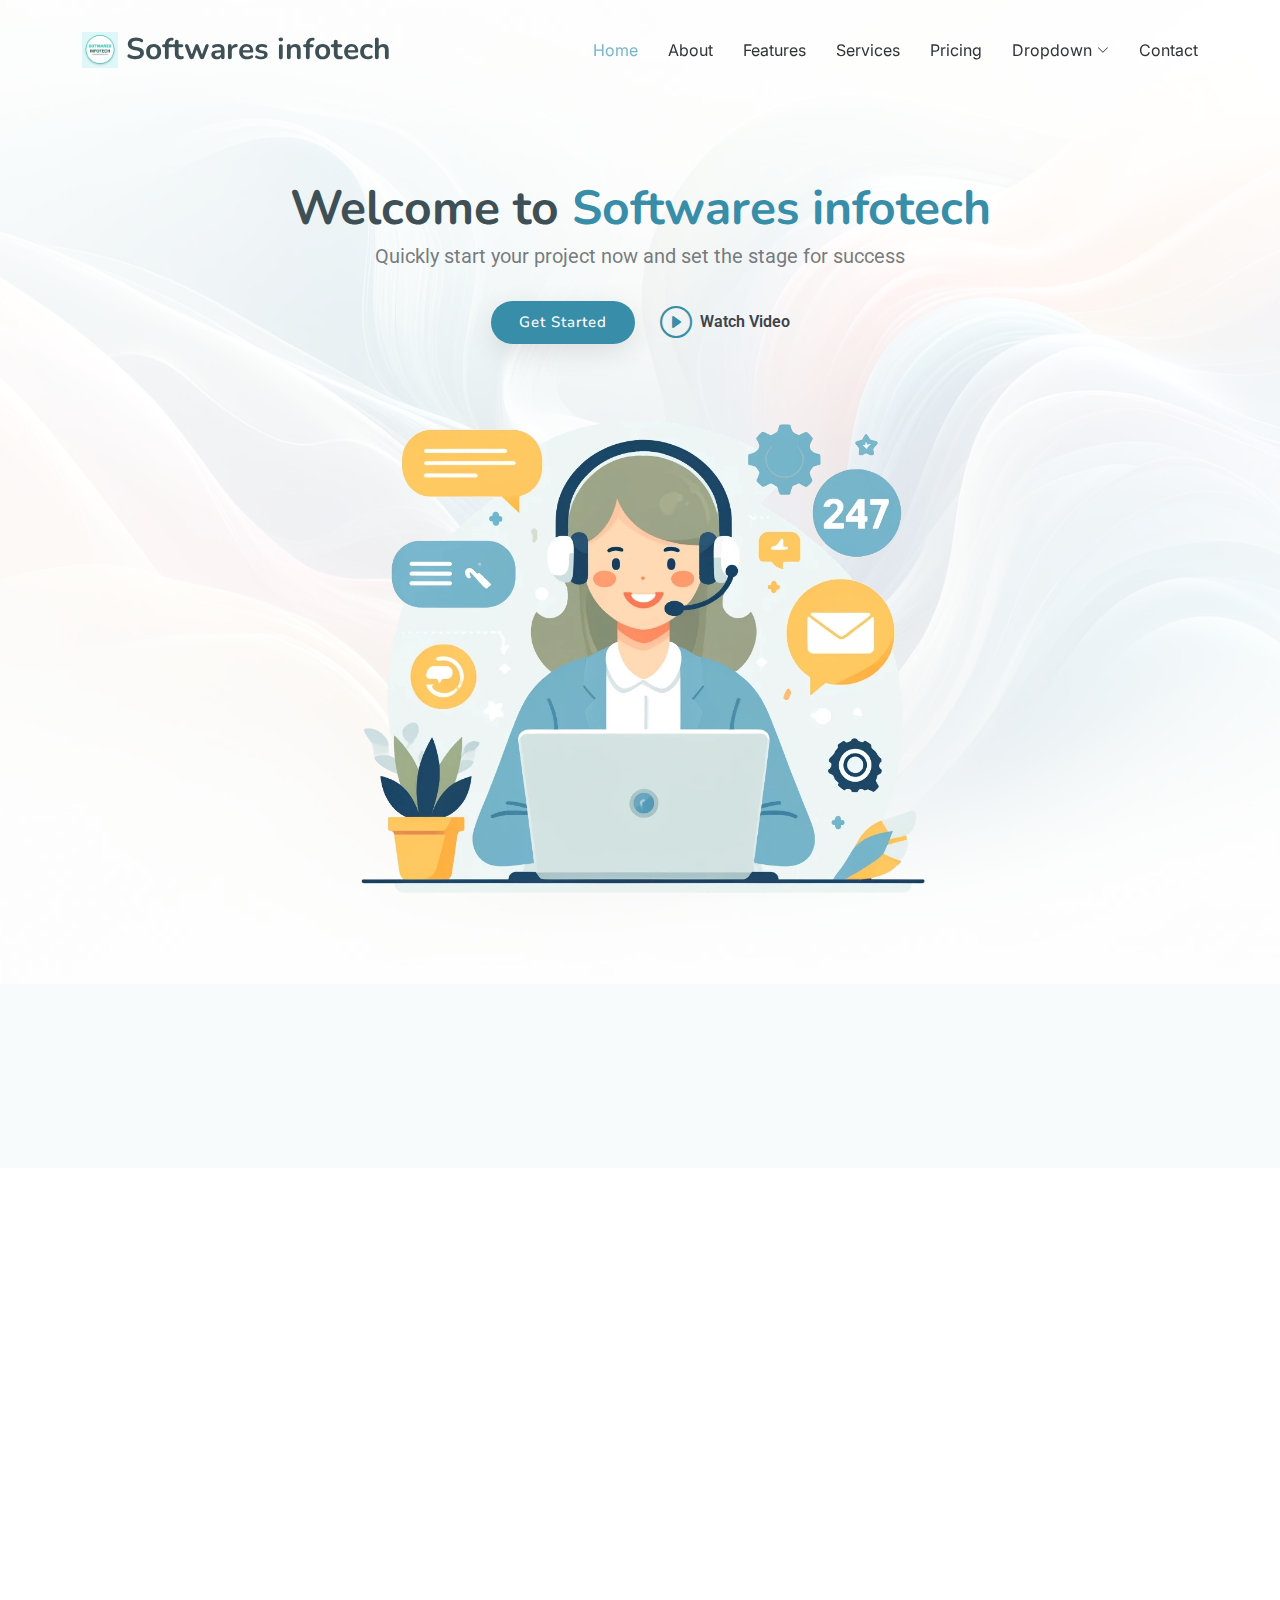
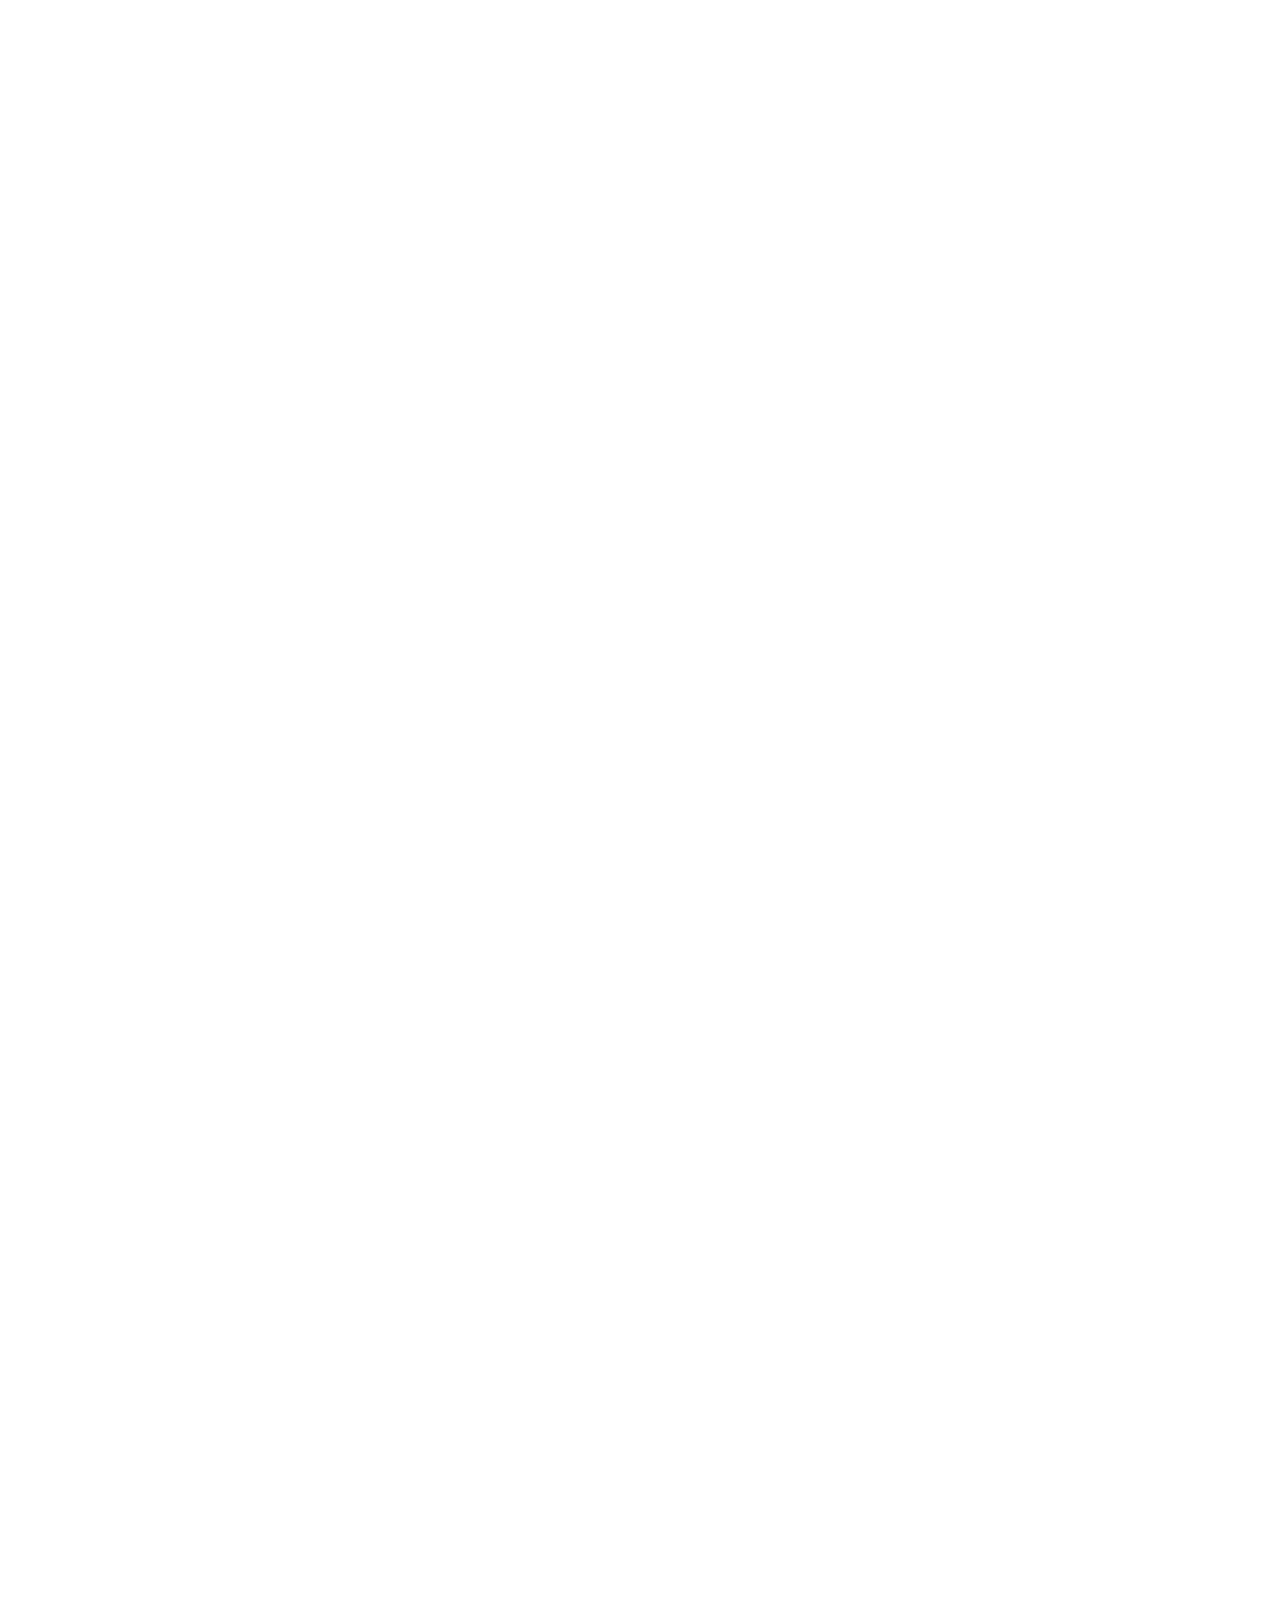
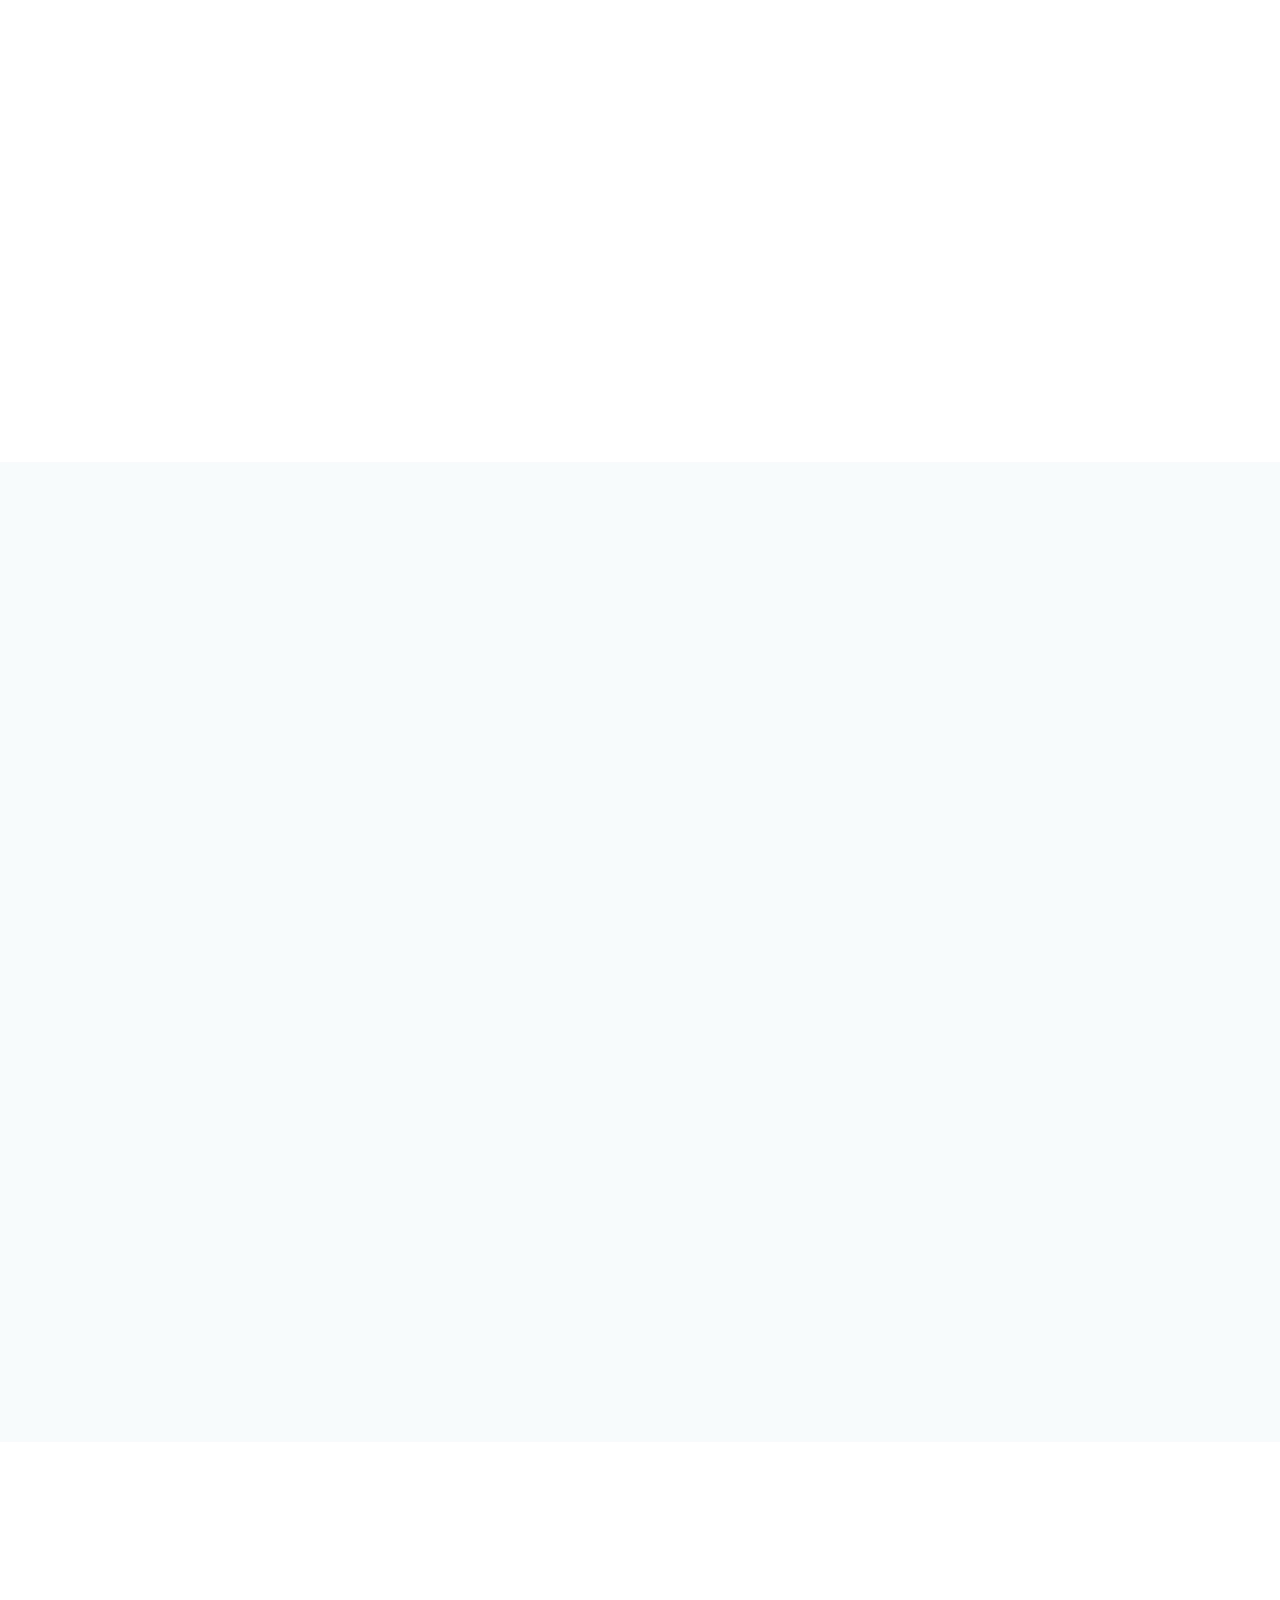
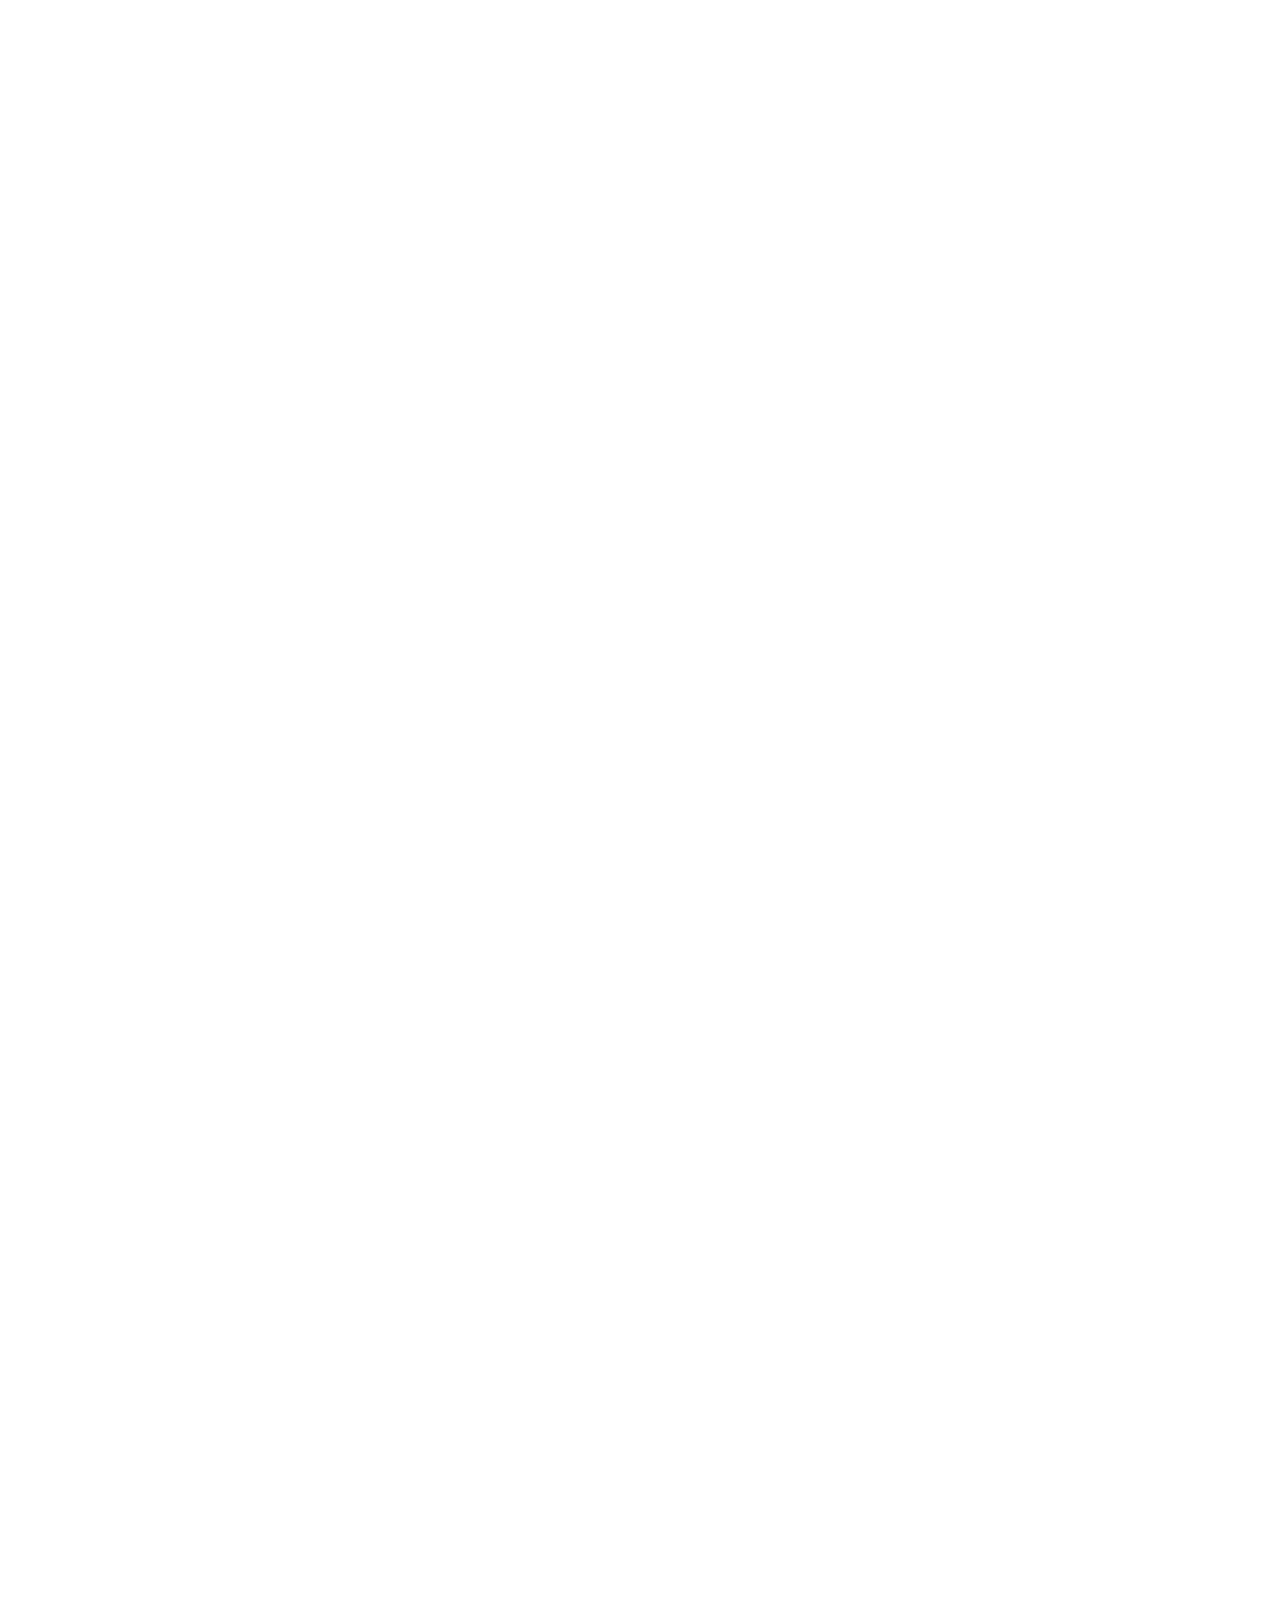
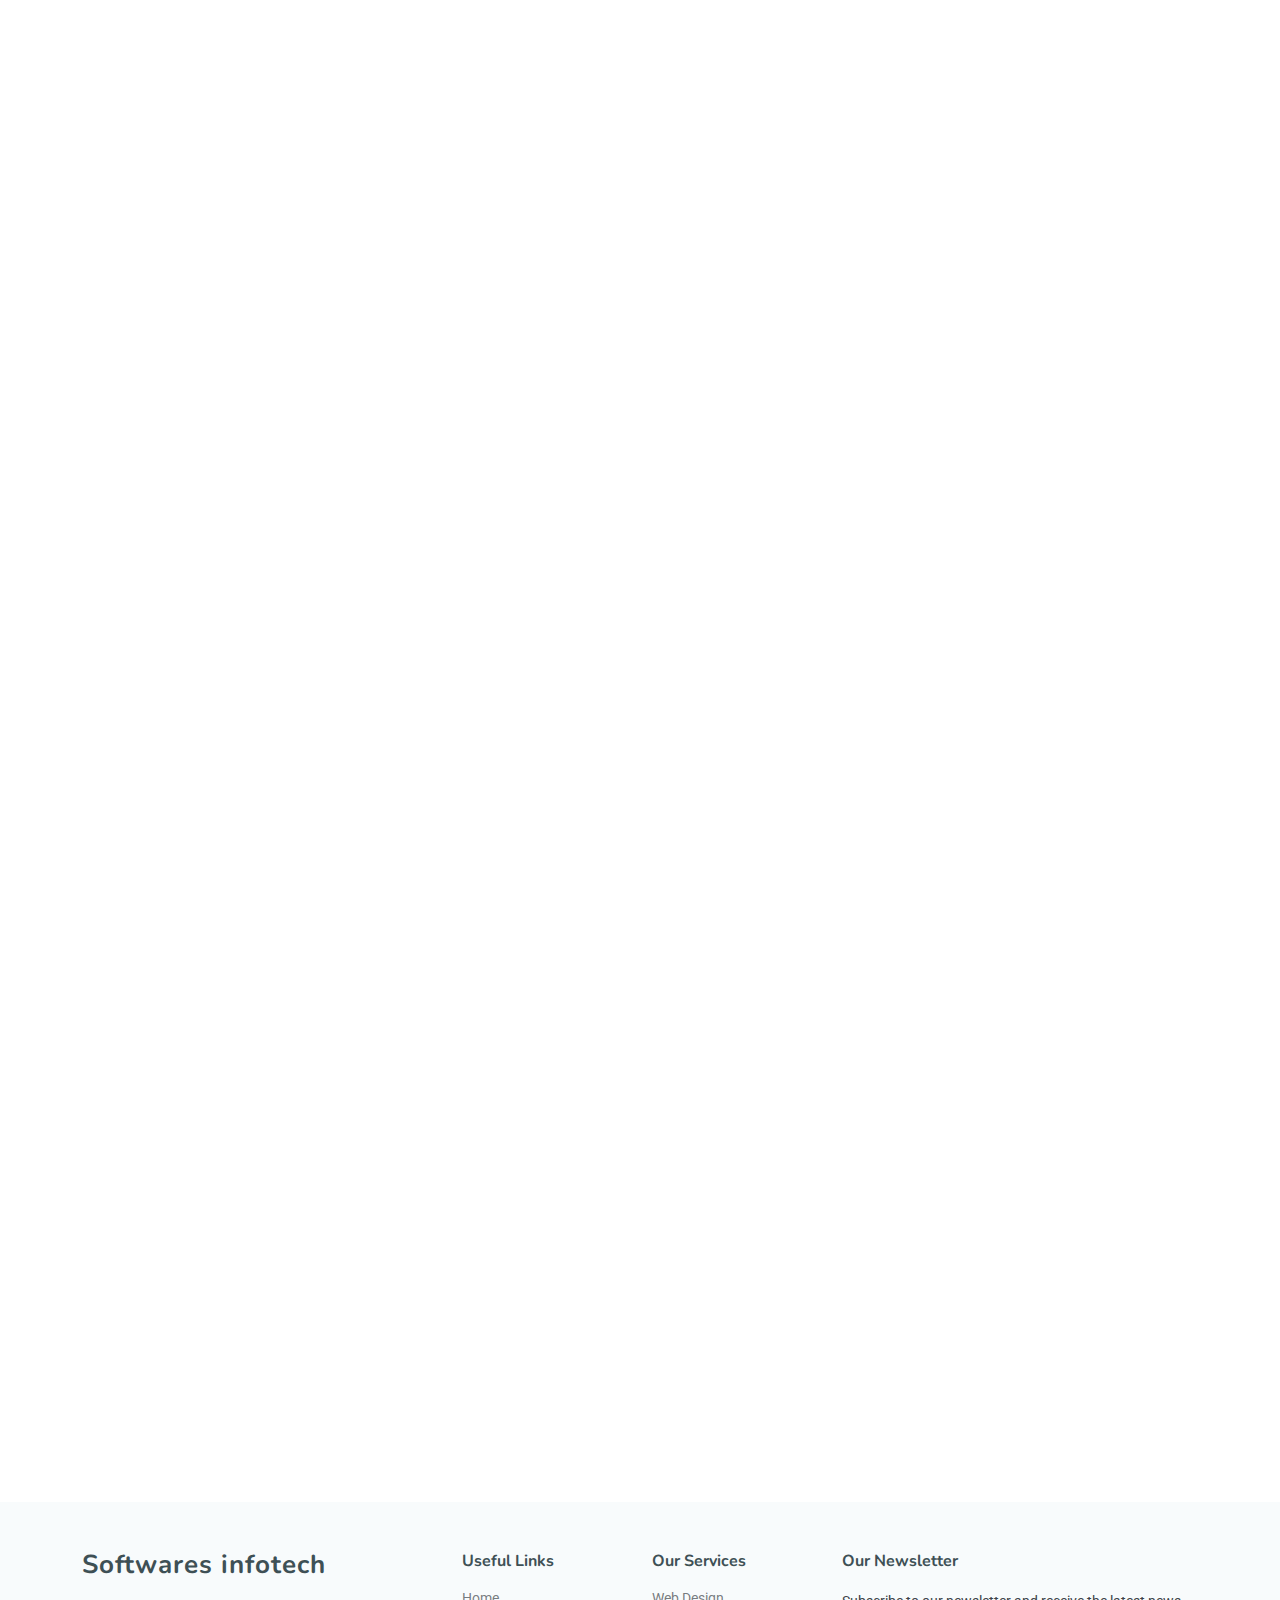
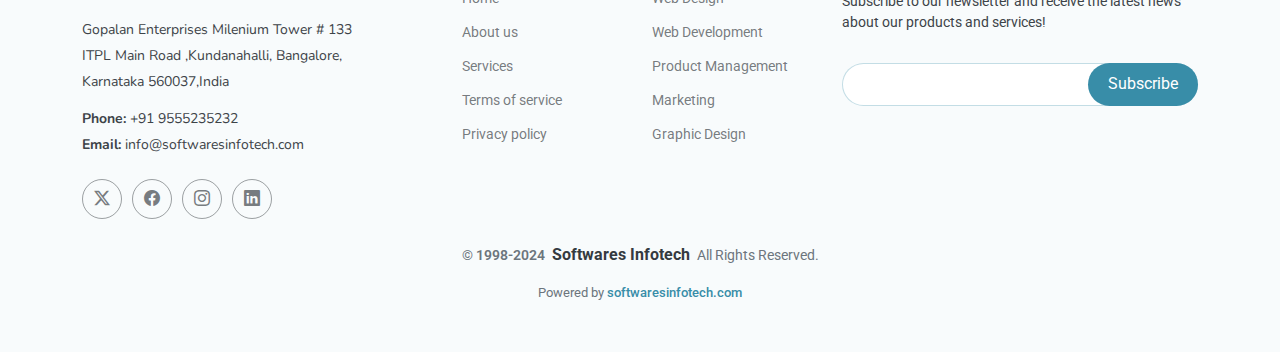
<file: index.html>
<!DOCTYPE html>
<html lang="en">

<head>
  <meta charset="utf-8">
  <meta content="width=device-width, initial-scale=1.0" name="viewport">
  <title>Softwares infotech</title>
  <meta name="description" content="">
  <meta name="keywords" content="">

  <!-- Favicons -->
  <link href="assets/img/favicon.png" rel="icon"> 
  <link href="assets/img/apple-touch-icon.png" rel="apple-touch-icon">

  <!-- Fonts -->
  <link href="https://fonts.googleapis.com" rel="preconnect">
  <link href="https://fonts.gstatic.com" rel="preconnect" crossorigin>
  <link href="https://fonts.googleapis.com/css2?family=Roboto:ital,wght@0,100;0,300;0,400;0,500;0,700;0,900;1,100;1,300;1,400;1,500;1,700;1,900&family=Inter:wght@100;200;300;400;500;600;700;800;900&family=Nunito:ital,wght@0,200;0,300;0,400;0,500;0,600;0,700;0,800;0,900;1,200;1,300;1,400;1,500;1,600;1,700;1,800;1,900&display=swap" rel="stylesheet">

  <!-- Vendor CSS Files -->
  <link href="assets/vendor/bootstrap/css/bootstrap.min.css" rel="stylesheet">
  <link href="assets/vendor/bootstrap-icons/bootstrap-icons.css" rel="stylesheet">
  <link href="assets/vendor/aos/aos.css" rel="stylesheet">
  <link href="assets/vendor/glightbox/css/glightbox.min.css" rel="stylesheet">
  <link href="assets/vendor/swiper/swiper-bundle.min.css" rel="stylesheet">

  <!-- Main CSS File -->
  <link href="assets/css/main.css" rel="stylesheet">

  <!-- =======================================================
  * Template Name: Softwares infotech
  * Template URL: https://bootstrapmade.com/Softwares infotech-bootstrap-startup-website-template/
  * Updated: Aug 07 2024 with Bootstrap v5.3.3
  * Author: BootstrapMade.com
  * License: https://bootstrapmade.com/license/
  ======================================================== -->
</head>

<body class="index-page">

  <header id="header" class="header d-flex align-items-center fixed-top">
    <div class="container-fluid container-xl position-relative d-flex align-items-center">

      <a class='logo d-flex align-items-center me-auto' href='/'>
        <img src="assets/img/logo.png" alt="">
        <h1 class="sitename">Softwares infotech</h1>
      </a>

      <nav id="navmenu" class="navmenu">
        <ul>
          <li><a class='active' href='/#hero'>Home</a></li>
          <li><a href='/#about'>About</a></li>
          <li><a href='/#features'>Features</a></li>
          <li><a href='/#services'>Services</a></li>
          <li><a href='/#pricing'>Pricing</a></li>
          <li class="dropdown"><a href="#"><span>Dropdown</span> <i class="bi bi-chevron-down toggle-dropdown"></i></a>
            <ul>
              <li><a href="#">Dropdown 1</a></li>
              <li class="dropdown"><a href="#"><span>Deep Dropdown</span> <i class="bi bi-chevron-down toggle-dropdown"></i></a>
                <ul>
                  <li><a href="#">Deep Dropdown 1</a></li>
                  <li><a href="#">Deep Dropdown 2</a></li>
                  <li><a href="#">Deep Dropdown 3</a></li>
                  <li><a href="#">Deep Dropdown 4</a></li>
                  <li><a href="#">Deep Dropdown 5</a></li>
                </ul>
              </li>
              <li><a href="#">Dropdown 2</a></li>
              <li><a href="#">Dropdown 3</a></li>
              <li><a href="#">Dropdown 4</a></li>
            </ul>
          </li>
          <li><a href='/#contact'>Contact</a></li>
        </ul>
        <i class="mobile-nav-toggle d-xl-none bi bi-list"></i>
      </nav>

      <!-- <a class="btn-getstarted" href="index.html#about">Get Started</a> -->

    </div>
  </header>

  <main class="main">

    <!-- Hero Section -->
    <section id="hero" class="hero section">
      <div class="hero-bg">
        <img src="assets/img/hero-bg-light.webp" alt="">
      </div>
      <div class="container text-center">
        <div class="d-flex flex-column justify-content-center align-items-center">
          <h1 data-aos="fade-up">Welcome to <span>Softwares infotech</span></h1>
          <p data-aos="fade-up" data-aos-delay="100">Quickly start your project now and set the stage for success<br></p>
          <div class="d-flex" data-aos="fade-up" data-aos-delay="200">
            <a href="https://wa.me/919555235232?text=Hello,%20I%20am%20interested%20in%20your%20services.%0APlease%20share%20details%20from%20the%20website."  class="btn-get-started">Get Started</a>
            <a href="#" class="glightbox btn-watch-video d-flex align-items-center"><i class="bi bi-play-circle"></i><span>Watch Video</span></a>
          </div>
          <img src="assets/img/hero-services-img.webp" class="img-fluid hero-img" alt="" data-aos="zoom-out" data-aos-delay="300">
        </div>
      </div>

    </section><!-- /Hero Section -->

    <!-- Featured Services Section -->
    <section id="featured-services" class="featured-services section light-background">

      <div class="container">

        <div class="row gy-4">

          <div class="col-xl-4 col-lg-6" data-aos="fade-up" data-aos-delay="100">
            <div class="service-item d-flex">
              <div class="icon flex-shrink-0"><i class="bi bi-briefcase"></i></div>
              <div>
                <h4 class="title"><a href="#" class="stretched-link">Lorem Ipsum</a></h4>
                <p class="description">Voluptatum deleniti atque corrupti quos dolores et quas molestias excepturi</p>
              </div>
            </div>
          </div>
          <!-- End Service Item -->

          <div class="col-xl-4 col-lg-6" data-aos="fade-up" data-aos-delay="200">
            <div class="service-item d-flex">
              <div class="icon flex-shrink-0"><i class="bi bi-card-checklist"></i></div>
              <div>
                <h4 class="title"><a href="#" class="stretched-link">Dolor Sitema</a></h4>
                <p class="description">Minim veniam, quis nostrud exercitation ullamco laboris nisi ut aliquip exa</p>
              </div>
            </div>
          </div><!-- End Service Item -->

          <div class="col-xl-4 col-lg-6" data-aos="fade-up" data-aos-delay="300">
            <div class="service-item d-flex">
              <div class="icon flex-shrink-0"><i class="bi bi-bar-chart"></i></div>
              <div>
                <h4 class="title"><a href="#" class="stretched-link">Sed ut perspiciatis</a></h4>
                <p class="description">Duis aute irure dolor in reprehenderit in voluptate velit esse cillum</p>
              </div>
            </div>
          </div><!-- End Service Item -->

        </div>

      </div>

    </section><!-- /Featured Services Section -->

    <!-- About Section -->
    <section id="about" class="about section">

      <div class="container">

        <div class="row gy-4">

          <div class="col-lg-6 content" data-aos="fade-up" data-aos-delay="100">
            <p class="who-we-are">Who We Are</p>
            <h3>Unleashing Potential with Creative Strategy</h3>
            <p class="fst-italic">
              Lorem ipsum dolor sit amet, consectetur adipiscing elit, sed do eiusmod tempor incididunt ut labore et dolore
              magna aliqua.
            </p>
            <ul>
              <li><i class="bi bi-check-circle"></i> <span>Ullamco laboris nisi ut aliquip ex ea commodo consequat.</span></li>
              <li><i class="bi bi-check-circle"></i> <span>Duis aute irure dolor in reprehenderit in voluptate velit.</span></li>
              <li><i class="bi bi-check-circle"></i> <span>Ullamco laboris nisi ut aliquip ex ea commodo consequat. Duis aute irure dolor in reprehenderit in voluptate trideta storacalaperda mastiro dolore eu fugiat nulla pariatur.</span></li>
            </ul>
            <a href="#" class="read-more"><span>Read More</span><i class="bi bi-arrow-right"></i></a>
          </div>

          <div class="col-lg-6 about-images" data-aos="fade-up" data-aos-delay="200">
            <div class="row gy-4">
              <div class="col-lg-6">
                <img src="assets/img/about-company-1.jpg" class="img-fluid" alt="">
              </div>
              <div class="col-lg-6">
                <div class="row gy-4">
                  <div class="col-lg-12">
                    <img src="assets/img/about-company-2.jpg" class="img-fluid" alt="">
                  </div>
                  <div class="col-lg-12">
                    <img src="assets/img/about-company-3.jpg" class="img-fluid" alt="">
                  </div>
                </div>
              </div>
            </div>

          </div>

        </div>

      </div>
    </section><!-- /About Section -->

    <!-- Clients Section -->
    <section id="clients" class="clients section">

      <div class="container" data-aos="fade-up">

        <div class="row gy-4">

          <div class="col-xl-2 col-md-3 col-6 client-logo">
            <img src="assets/img/clients/client-1.png" class="img-fluid" alt="">
          </div><!-- End Client Item -->

          <div class="col-xl-2 col-md-3 col-6 client-logo">
            <img src="assets/img/clients/client-2.png" class="img-fluid" alt="">
          </div><!-- End Client Item -->

          <div class="col-xl-2 col-md-3 col-6 client-logo">
            <img src="assets/img/clients/client-3.png" class="img-fluid" alt="">
          </div><!-- End Client Item -->

          <div class="col-xl-2 col-md-3 col-6 client-logo">
            <img src="assets/img/clients/client-4.png" class="img-fluid" alt="">
          </div><!-- End Client Item -->

          <div class="col-xl-2 col-md-3 col-6 client-logo">
            <img src="assets/img/clients/client-5.png" class="img-fluid" alt="">
          </div><!-- End Client Item -->

          <div class="col-xl-2 col-md-3 col-6 client-logo">
            <img src="assets/img/clients/client-6.png" class="img-fluid" alt="">
          </div><!-- End Client Item -->

        </div>

      </div>

    </section><!-- /Clients Section -->

    <!-- Features Section -->
    <section id="features" class="features section">

      <!-- Section Title -->
      <div class="container section-title" data-aos="fade-up">
        <h2>Features</h2>
        <p>Necessitatibus eius consequatur ex aliquid fuga eum quidem sint consectetur velit</p>
      </div><!-- End Section Title -->

      <div class="container">
        <div class="row justify-content-between">

          <div class="col-lg-5 d-flex align-items-center">

            <ul class="nav nav-tabs" data-aos="fade-up" data-aos-delay="100">
              <li class="nav-item">
                <a class="nav-link active show" data-bs-toggle="tab" data-bs-target="#features-tab-1">
                  <i class="bi bi-binoculars"></i>
                  <div>
                    <h4 class="d-none d-lg-block">Modi sit est dela pireda nest</h4>
                    <p>
                      Ullamco laboris nisi ut aliquip ex ea commodo consequat. Duis aute irure dolor in reprehenderit in voluptate
                      velit esse cillum dolore eu fugiat nulla pariatur
                    </p>
                  </div>
                </a>
              </li>
              <li class="nav-item">
                <a class="nav-link" data-bs-toggle="tab" data-bs-target="#features-tab-2">
                  <i class="bi bi-box-seam"></i>
                  <div>
                    <h4 class="d-none d-lg-block">Unde praesenti mara setra le</h4>
                    <p>
                      Recusandae atque nihil. Delectus vitae non similique magnam molestiae sapiente similique
                      tenetur aut voluptates sed voluptas ipsum voluptas
                    </p>
                  </div>
                </a>
              </li>
              <li class="nav-item">
                <a class="nav-link" data-bs-toggle="tab" data-bs-target="#features-tab-3">
                  <i class="bi bi-brightness-high"></i>
                  <div>
                    <h4 class="d-none d-lg-block">Pariatur explica nitro dela</h4>
                    <p>
                      Excepteur sint occaecat cupidatat non proident, sunt in culpa qui officia deserunt mollit anim id est laborum
                      Debitis nulla est maxime voluptas dolor aut
                    </p>
                  </div>
                </a>
              </li>
            </ul><!-- End Tab Nav -->

          </div>

          <div class="col-lg-6">

            <div class="tab-content" data-aos="fade-up" data-aos-delay="200">

              <div class="tab-pane fade active show" id="features-tab-1">
                <img src="assets/img/tabs-1.jpg" alt="" class="img-fluid">
              </div><!-- End Tab Content Item -->

              <div class="tab-pane fade" id="features-tab-2">
                <img src="assets/img/tabs-2.jpg" alt="" class="img-fluid">
              </div><!-- End Tab Content Item -->

              <div class="tab-pane fade" id="features-tab-3">
                <img src="assets/img/tabs-3.jpg" alt="" class="img-fluid">
              </div><!-- End Tab Content Item -->
            </div>

          </div>

        </div>

      </div>

    </section><!-- /Features Section -->

    <!-- Features Details Section -->
    <section id="features-details" class="features-details section">

      <div class="container">

        <div class="row gy-4 justify-content-between features-item">

          <div class="col-lg-6" data-aos="fade-up" data-aos-delay="100">
            <img src="assets/img/features-1.jpg" class="img-fluid" alt="">
          </div>

          <div class="col-lg-5 d-flex align-items-center" data-aos="fade-up" data-aos-delay="200">
            <div class="content">
              <h3>Corporis temporibus maiores provident</h3>
              <p>
                Ullamco laboris nisi ut aliquip ex ea commodo consequat. Duis aute irure dolor in reprehenderit in voluptate
                velit esse cillum dolore eu fugiat nulla pariatur. Excepteur sint occaecat cupidatat non proident.
              </p>
              <a href="#" class="btn more-btn">Learn More</a>
            </div>
          </div>

        </div><!-- Features Item -->

        <div class="row gy-4 justify-content-between features-item">

          <div class="col-lg-5 d-flex align-items-center order-2 order-lg-1" data-aos="fade-up" data-aos-delay="100">

            <div class="content">
              <h3>Neque ipsum omnis sapiente quod quia dicta</h3>
              <p>
                Quidem qui dolore incidunt aut. In assumenda harum id iusto lorena plasico mares
              </p>
              <ul>
                <li><i class="bi bi-easel flex-shrink-0"></i> Et corporis ea eveniet ducimus.</li>
                <li><i class="bi bi-patch-check flex-shrink-0"></i> Exercitationem dolorem sapiente.</li>
                <li><i class="bi bi-brightness-high flex-shrink-0"></i> Veniam quia modi magnam.</li>
              </ul>
              <p></p>
              <a href="#" class="btn more-btn">Learn More</a>
            </div>

          </div>

          <div class="col-lg-6 order-1 order-lg-2" data-aos="fade-up" data-aos-delay="200">
            <img src="assets/img/features-2.jpg" class="img-fluid" alt="">
          </div>

        </div><!-- Features Item -->

      </div>

    </section><!-- /Features Details Section -->

    <!-- Services Section -->
    <section id="services" class="services section light-background">

      <!-- Section Title -->
      <div class="container section-title" data-aos="fade-up">
        <h2>Services</h2>
        <p>Necessitatibus eius consequatur ex aliquid fuga eum quidem sint consectetur velit</p>
      </div><!-- End Section Title -->

      <div class="container">

        <div class="row g-5">

          <div class="col-lg-6" data-aos="fade-up" data-aos-delay="100">
            <div class="service-item item-cyan position-relative">
              <i class="bi bi-activity icon"></i>
              <div>
                <h3>Nesciunt Mete</h3>
                <p>Provident nihil minus qui consequatur non omnis maiores. Eos accusantium minus dolores iure perferendis tempore et consequatur.</p>
                <a href="#" class="read-more stretched-link">Learn More <i class="bi bi-arrow-right"></i></a>
              </div>
            </div>
          </div><!-- End Service Item -->

          <div class="col-lg-6" data-aos="fade-up" data-aos-delay="200">
            <div class="service-item item-orange position-relative">
              <i class="bi bi-broadcast icon"></i>
              <div>
                <h3>Eosle Commodi</h3>
                <p>Ut autem aut autem non a. Sint sint sit facilis nam iusto sint. Libero corrupti neque eum hic non ut nesciunt dolorem.</p>
                <a href="#" class="read-more stretched-link">Learn More <i class="bi bi-arrow-right"></i></a>
              </div>
            </div>
          </div><!-- End Service Item -->

          <div class="col-lg-6" data-aos="fade-up" data-aos-delay="300">
            <div class="service-item item-teal position-relative">
              <i class="bi bi-easel icon"></i>
              <div>
                <h3>Ledo Markt</h3>
                <p>Ut excepturi voluptatem nisi sed. Quidem fuga consequatur. Minus ea aut. Vel qui id voluptas adipisci eos earum corrupti.</p>
                <a href="#" class="read-more stretched-link">Learn More <i class="bi bi-arrow-right"></i></a>
              </div>
            </div>
          </div><!-- End Service Item -->

          <div class="col-lg-6" data-aos="fade-up" data-aos-delay="400">
            <div class="service-item item-red position-relative">
              <i class="bi bi-bounding-box-circles icon"></i>
              <div>
                <h3>Asperiores Commodi</h3>
                <p>Non et temporibus minus omnis sed dolor esse consequatur. Cupiditate sed error ea fuga sit provident adipisci neque.</p>
                <a href="#" class="read-more stretched-link">Learn More <i class="bi bi-arrow-right"></i></a>
              </div>
            </div>
          </div><!-- End Service Item -->

          <div class="col-lg-6" data-aos="fade-up" data-aos-delay="500">
            <div class="service-item item-indigo position-relative">
              <i class="bi bi-calendar4-week icon"></i>
              <div>
                <h3>Velit Doloremque.</h3>
                <p>Cumque et suscipit saepe. Est maiores autem enim facilis ut aut ipsam corporis aut. Sed animi at autem alias eius labore.</p>
                <a href="#" class="read-more stretched-link">Learn More <i class="bi bi-arrow-right"></i></a>
              </div>
            </div>
          </div><!-- End Service Item -->

          <div class="col-lg-6" data-aos="fade-up" data-aos-delay="600">
            <div class="service-item item-pink position-relative">
              <i class="bi bi-chat-square-text icon"></i>
              <div>
                <h3>Dolori Architecto</h3>
                <p>Hic molestias ea quibusdam eos. Fugiat enim doloremque aut neque non et debitis iure. Corrupti recusandae ducimus enim.</p>
                <a href="#" class="read-more stretched-link">Learn More <i class="bi bi-arrow-right"></i></a>
              </div>
            </div>
          </div><!-- End Service Item -->

        </div>

      </div>

    </section><!-- /Services Section -->

    <!-- More Features Section -->
    <section id="more-features" class="more-features section">

      <div class="container">

        <div class="row justify-content-around gy-4">

          <div class="col-lg-6 d-flex flex-column justify-content-center order-2 order-lg-1" data-aos="fade-up" data-aos-delay="100">
            <h3>Enim quis est voluptatibus aliquid consequatur</h3>
            <p>Esse voluptas cumque vel exercitationem. Reiciendis est hic accusamus. Non ipsam et sed minima temporibus laudantium. Soluta voluptate sed facere corporis dolores excepturi</p>

            <div class="row">

              <div class="col-lg-6 icon-box d-flex">
                <i class="bi bi-easel flex-shrink-0"></i>
                <div>
                  <h4>Lorem Ipsum</h4>
                  <p>Voluptatum deleniti atque corrupti quos dolores et quas molestias </p>
                </div>
              </div><!-- End Icon Box -->

              <div class="col-lg-6 icon-box d-flex">
                <i class="bi bi-patch-check flex-shrink-0"></i>
                <div>
                  <h4>Nemo Enim</h4>
                  <p>At vero eos et accusamus et iusto odio dignissimos ducimus qui blanditiise</p>
                </div>
              </div><!-- End Icon Box -->

              <div class="col-lg-6 icon-box d-flex">
                <i class="bi bi-brightness-high flex-shrink-0"></i>
                <div>
                  <h4>Dine Pad</h4>
                  <p>Explicabo est voluptatum asperiores consequatur magnam. Et veritatis odit</p>
                </div>
              </div><!-- End Icon Box -->

              <div class="col-lg-6 icon-box d-flex">
                <i class="bi bi-brightness-high flex-shrink-0"></i>
                <div>
                  <h4>Tride clov</h4>
                  <p>Est voluptatem labore deleniti quis a delectus et. Saepe dolorem libero sit</p>
                </div>
              </div><!-- End Icon Box -->

            </div>

          </div>

          <div class="features-image col-lg-5 order-1 order-lg-2" data-aos="fade-up" data-aos-delay="200">
            <img src="assets/img/features-3.jpg" alt="">
          </div>

        </div>

      </div>

    </section><!-- /More Features Section -->

    <!-- Pricing Section -->
    <section id="pricing" class="pricing section">

      <!-- Section Title -->
      <div class="container section-title" data-aos="fade-up">
        <h2>Pricing</h2>
        <p>Necessitatibus eius consequatur ex aliquid fuga eum quidem sint consectetur velit</p>
      </div><!-- End Section Title -->

      <div class="container">

        <div class="row gy-4">

          <div class="col-lg-4" data-aos="zoom-in" data-aos-delay="100">
            <div class="pricing-item">
              <h3>Free Plan</h3>
              <p class="description">Ullam mollitia quasi nobis soluta in voluptatum et sint palora dex strater</p>
              <h4><sup>$</sup>0<span> / month</span></h4>
              <a href="#" class="cta-btn">Start a free trial</a>
              <p class="text-center small">No credit card required</p>
              <ul>
                <li><i class="bi bi-check"></i> <span>Quam adipiscing vitae proin</span></li>
                <li><i class="bi bi-check"></i> <span>Nec feugiat nisl pretium</span></li>
                <li><i class="bi bi-check"></i> <span>Nulla at volutpat diam uteera</span></li>
                <li class="na"><i class="bi bi-x"></i> <span>Pharetra massa massa ultricies</span></li>
                <li class="na"><i class="bi bi-x"></i> <span>Massa ultricies mi quis hendrerit</span></li>
                <li class="na"><i class="bi bi-x"></i> <span>Voluptate id voluptas qui sed aperiam rerum</span></li>
                <li class="na"><i class="bi bi-x"></i> <span>Iure nihil dolores recusandae odit voluptatibus</span></li>
              </ul>
            </div>
          </div><!-- End Pricing Item -->

          <div class="col-lg-4" data-aos="zoom-in" data-aos-delay="200">
            <div class="pricing-item featured">
              <p class="popular">Popular</p>
              <h3>Business Plan</h3>
              <p class="description">Ullam mollitia quasi nobis soluta in voluptatum et sint palora dex strater</p>
              <h4><sup>$</sup>29<span> / month</span></h4>
              <a href="#" class="cta-btn">Start a free trial</a>
              <p class="text-center small">No credit card required</p>
              <ul>
                <li><i class="bi bi-check"></i> <span>Quam adipiscing vitae proin</span></li>
                <li><i class="bi bi-check"></i> <span>Nec feugiat nisl pretium</span></li>
                <li><i class="bi bi-check"></i> <span>Nulla at volutpat diam uteera</span></li>
                <li><i class="bi bi-check"></i> <span>Pharetra massa massa ultricies</span></li>
                <li><i class="bi bi-check"></i> <span>Massa ultricies mi quis hendrerit</span></li>
                <li><i class="bi bi-check"></i> <span>Voluptate id voluptas qui sed aperiam rerum</span></li>
                <li class="na"><i class="bi bi-x"></i> <span>Iure nihil dolores recusandae odit voluptatibus</span></li>
              </ul>
            </div>
          </div><!-- End Pricing Item -->

          <div class="col-lg-4" data-aos="zoom-in" data-aos-delay="300">
            <div class="pricing-item">
              <h3>Developer Plan</h3>
              <p class="description">Ullam mollitia quasi nobis soluta in voluptatum et sint palora dex strater</p>
              <h4><sup>$</sup>49<span> / month</span></h4>
              <a href="#" class="cta-btn">Start a free trial</a>
              <p class="text-center small">No credit card required</p>
              <ul>
                <li><i class="bi bi-check"></i> <span>Quam adipiscing vitae proin</span></li>
                <li><i class="bi bi-check"></i> <span>Nec feugiat nisl pretium</span></li>
                <li><i class="bi bi-check"></i> <span>Nulla at volutpat diam uteera</span></li>
                <li><i class="bi bi-check"></i> <span>Pharetra massa massa ultricies</span></li>
                <li><i class="bi bi-check"></i> <span>Massa ultricies mi quis hendrerit</span></li>
                <li><i class="bi bi-check"></i> <span>Voluptate id voluptas qui sed aperiam rerum</span></li>
                <li><i class="bi bi-check"></i> <span>Iure nihil dolores recusandae odit voluptatibus</span></li>
              </ul>
            </div>
          </div><!-- End Pricing Item -->

        </div>

      </div>

    </section><!-- /Pricing Section -->

    <!-- Faq Section -->
    <section id="faq" class="faq section">

      <!-- Section Title -->
      <div class="container section-title" data-aos="fade-up">
        <h2>Frequently Asked Questions</h2>
      </div><!-- End Section Title -->

      <div class="container">

        <div class="row justify-content-center">

          <div class="col-lg-10" data-aos="fade-up" data-aos-delay="100">

            <div class="faq-container">

              <div class="faq-item faq-active">
                <h3>Non consectetur a erat nam at lectus urna duis?</h3>
                <div class="faq-content">
                  <p>Feugiat pretium nibh ipsum consequat. Tempus iaculis urna id volutpat lacus laoreet non curabitur gravida. Venenatis lectus magna fringilla urna porttitor rhoncus dolor purus non.</p>
                </div>
                <i class="faq-toggle bi bi-chevron-right"></i>
              </div><!-- End Faq item-->

              <div class="faq-item">
                <h3>Feugiat scelerisque varius morbi enim nunc faucibus?</h3>
                <div class="faq-content">
                  <p>Dolor sit amet consectetur adipiscing elit pellentesque habitant morbi. Id interdum velit laoreet id donec ultrices. Fringilla phasellus faucibus scelerisque eleifend donec pretium. Est pellentesque elit ullamcorper dignissim. Mauris ultrices eros in cursus turpis massa tincidunt dui.</p>
                </div>
                <i class="faq-toggle bi bi-chevron-right"></i>
              </div><!-- End Faq item-->

              <div class="faq-item">
                <h3>Dolor sit amet consectetur adipiscing elit pellentesque?</h3>
                <div class="faq-content">
                  <p>Eleifend mi in nulla posuere sollicitudin aliquam ultrices sagittis orci. Faucibus pulvinar elementum integer enim. Sem nulla pharetra diam sit amet nisl suscipit. Rutrum tellus pellentesque eu tincidunt. Lectus urna duis convallis convallis tellus. Urna molestie at elementum eu facilisis sed odio morbi quis</p>
                </div>
                <i class="faq-toggle bi bi-chevron-right"></i>
              </div><!-- End Faq item-->

              <div class="faq-item">
                <h3>Ac odio tempor orci dapibus. Aliquam eleifend mi in nulla?</h3>
                <div class="faq-content">
                  <p>Dolor sit amet consectetur adipiscing elit pellentesque habitant morbi. Id interdum velit laoreet id donec ultrices. Fringilla phasellus faucibus scelerisque eleifend donec pretium. Est pellentesque elit ullamcorper dignissim. Mauris ultrices eros in cursus turpis massa tincidunt dui.</p>
                </div>
                <i class="faq-toggle bi bi-chevron-right"></i>
              </div><!-- End Faq item-->

              <div class="faq-item">
                <h3>Tempus quam pellentesque nec nam aliquam sem et tortor?</h3>
                <div class="faq-content">
                  <p>Molestie a iaculis at erat pellentesque adipiscing commodo. Dignissim suspendisse in est ante in. Nunc vel risus commodo viverra maecenas accumsan. Sit amet nisl suscipit adipiscing bibendum est. Purus gravida quis blandit turpis cursus in</p>
                </div>
                <i class="faq-toggle bi bi-chevron-right"></i>
              </div><!-- End Faq item-->

              <div class="faq-item">
                <h3>Perspiciatis quod quo quos nulla quo illum ullam?</h3>
                <div class="faq-content">
                  <p>Enim ea facilis quaerat voluptas quidem et dolorem. Quis et consequatur non sed in suscipit sequi. Distinctio ipsam dolore et.</p>
                </div>
                <i class="faq-toggle bi bi-chevron-right"></i>
              </div><!-- End Faq item-->

            </div>

          </div><!-- End Faq Column-->

        </div>

      </div>

    </section><!-- /Faq Section -->

   

    <!-- Contact Section -->
    <section id="contact" class="contact section">

      <!-- Section Title -->
      <div class="container section-title" data-aos="fade-up">
        <h2>Contact</h2>
        <p>Necessitatibus eius consequatur ex aliquid fuga eum quidem sint consectetur velit</p>
      </div><!-- End Section Title -->

      <div class="container" data-aos="fade-up" data-aos-delay="100">

        <div class="row gy-4">

          <div class="col-lg-6">
            <div class="info-item d-flex flex-column justify-content-center align-items-center" data-aos="fade-up" data-aos-delay="200">
              <i class="bi bi-geo-alt"></i>
              <h3>Address</h3>
              <p><a href="#" style="text-decoration: none; color: inherit;">Gopalan Enterprises Milenium Tower # 133 </a></p>
              <p><a href="#" style="text-decoration: none; color: inherit;">ITPL Main Road ,Kundanahalli, Bangalore,</a></p> 
              <p><a href="#" style="text-decoration: none; color: inherit;">Karnataka
                560037,India</a></p>
            </div>
          </div><!-- End Info Item -->

          <div class="col-lg-3 col-md-6">
            <div class="info-item d-flex flex-column justify-content-center align-items-center" data-aos="fade-up" data-aos-delay="300">
              <i class="bi bi-whatsapp"></i>
              <h3>WhatsApp Us</h3>
              <p>
                <a href="https://wa.me/919555235232?text=Hello,%20I%20am%20interested%20in%20your%20services.%0APlease%20share%20details%20from%20the%20website.
                " 
                style="text-decoration: none; color: inherit;">
                  +91 9555235232
                </a>
              </p>
            </div>
          </div>
          
          
          <!-- End Info Item -->

          <div class="col-lg-3 col-md-6">
            <div class="info-item d-flex flex-column justify-content-center align-items-center" data-aos="fade-up" data-aos-delay="400">
              <i class="bi bi-envelope"></i>
              <h3>Email Us</h3>
              <p>
                <a href="mailto:info@softwaresinfotech.com" style="text-decoration: none; color: inherit; ">info@softwaresinfotech.com</a>
              </p>
            </div>
          </div>
          <!-- End Info Item -->

        </div>

        <div class="row gy-4 mt-1">
          <div class="col-lg-6" data-aos="fade-up" data-aos-delay="300">
            <iframe src="https://www.google.com/maps/embed?pb=!1m16!1m12!1m3!1d3888.0658322296335!2d77.71262527412021!3d12.967639264967056!2m3!1f0!2f0!3f0!3m2!1i1024!2i768!4f13.1!2m1!1sGopalan%20Enterprises%20Milenium%20Tower%20%23%20133%20ITPL%20Main%20Road%20%2CKundanahalli%2C%20Bangalore%2C%20Karnataka%20560037%2CIndia!5e0!3m2!1sen!2sin!4v1732417953768!5m2!1sen!2sin" width="600" height="450" style="border:0;" allowfullscreen="" loading="lazy" referrerpolicy="no-referrer-when-downgrade"></iframe>          </div><!-- End Google Maps -->

          <div class="col-lg-6">
            <form action="forms/contact.php" method="post" class="php-email-form" data-aos="fade-up" data-aos-delay="400">
              <div class="row gy-4">

                <div class="col-md-6">
                  <input type="text" name="name" class="form-control" placeholder="Your Name" required="">
                </div>

                <div class="col-md-6 ">
                  <input type="email" class="form-control" name="email" placeholder="Your Email" required="">
                </div>

                <div class="col-md-12">
                  <input type="text" class="form-control" name="subject" placeholder="Subject" required="">
                </div>

                <div class="col-md-12">
                  <textarea class="form-control" name="message" rows="6" placeholder="Message" required=""></textarea>
                </div>

                <div class="col-md-12 text-center">
                  <div class="loading">Loading</div>
                  <div class="error-message"></div>
                  <div class="sent-message">Your message has been sent. Thank you!</div>

                  <button type="submit">Send Message</button>
                </div>

              </div>
            </form>
          </div><!-- End Contact Form -->

        </div>

      </div>

    </section><!-- /Contact Section -->

  </main>

  <footer id="footer" class="footer position-relative light-background">

    <div class="container footer-top">
      <div class="row gy-4">
        <div class="col-lg-4 col-md-6 footer-about">
          <a class='logo d-flex align-items-center' href='/'>
            <span class="sitename">Softwares infotech</span>
          </a>
          <div class="footer-contact pt-3">
            <p>Gopalan Enterprises Milenium Tower # 133</p>
            <p>ITPL Main Road ,Kundanahalli, Bangalore, </p>
            <p>Karnataka 560037,India</p>
            <p class="mt-3">
              <strong>Phone:</strong> 
              <a href="tel:+919555235232" style="text-decoration: none; color: inherit;">
                +91 9555235232
              </a>
            </p>
                        <p><strong>Email:</strong> <span><a href="mailto:info@softwaresinfotech.com" style="text-decoration: none; color: inherit;">info@softwaresinfotech.com</a></span></p>
          </div>
          <div class="social-links d-flex mt-4">
            <a href="https://x.com/vinaaaaaykumar?t=Qdjm67R2NCpImBnNxrqM6Q&s=09"><i class="bi bi-twitter-x"></i></a>
            <a href="https://www.facebook.com/profile.php?id=61568669585120&mibextid=ZbWKwL"><i class="bi bi-facebook"></i></a>
            <a href="https://www.instagram.com/softwaresinfotech/profilecard/?igsh=MXQ5OXRreXBzbXJqbg=="><i class="bi bi-instagram"></i></a>
            <a href="https://www.linkedin.com/company/softwares-infotech/about/?viewAsMember=true"><i class="bi bi-linkedin"></i></a>
          </div>
        </div>

        <div class="col-lg-2 col-md-3 footer-links">
          <h4>Useful Links</h4>
          <ul>
            <li><a href="#">Home</a></li>
            <li><a href="#">About us</a></li>
            <li><a href="#">Services</a></li>
            <li><a href="#">Terms of service</a></li>
            <li><a href="#">Privacy policy</a></li>
          </ul>
        </div>

        <div class="col-lg-2 col-md-3 footer-links">
          <h4>Our Services</h4>
          <ul>
            <li><a href="#">Web Design</a></li>
            <li><a href="#">Web Development</a></li>
            <li><a href="#">Product Management</a></li>
            <li><a href="#">Marketing</a></li>
            <li><a href="#">Graphic Design</a></li>
          </ul>
        </div>

        <div class="col-lg-4 col-md-12 footer-newsletter">
          <h4>Our Newsletter</h4>
          <p>Subscribe to our newsletter and receive the latest news about our products and services!</p>
          <form action="forms/newsletter.php" method="post" class="php-email-form">
            <div class="newsletter-form"><input type="email" name="email"><input type="submit" value="Subscribe"></div>
            <div class="loading">Loading</div>
            <div class="error-message"></div>
            <div class="sent-message">Your subscription request has been sent. Thank you!</div>
          </form>
        </div>

      </div>
    </div>

    <div class="container text-center mt-4">
      <p style="font-size: 14px; color: #6c757d;">
        © <span style="font-weight: 600;">1998-2024</span> 
        <strong class="px-1 sitename" style="color: #343a40; font-size: 16px;">Softwares Infotech</strong>
        <span>All Rights Reserved.</span>
      </p>
      <div class="credits" style="margin-top: 10px; font-size: 13px; color: #6c757d;">
        Powered by 
        <a href="https://softwaresinfotech.com/" target="_blank" style="color: #388da8; text-decoration: none; font-weight: 500;">
          softwaresinfotech.com
        </a>
      </div>
    </div>
    

  </footer>

  <!-- Scroll Top -->
  <a href="tel:+919555235232" id="scroll-to" class="scroll-top d-flex align-items-center justify-content-center"><i class="bi bi-arrow-up-short"></i></a>

  <!-- Preloader -->
  <div id="preloader"></div>

  <!-- Vendor JS Files -->
  <script src="assets/vendor/bootstrap/js/bootstrap.bundle.min.js"></script>
  <script src="assets/vendor/php-email-form/validate.js"></script>
  <script src="assets/vendor/aos/aos.js"></script>
  <script src="assets/vendor/glightbox/js/glightbox.min.js"></script>
  <script src="assets/vendor/swiper/swiper-bundle.min.js"></script>

  <!-- Main JS File -->
  <script src="assets/js/main.js"></script>

</body>

</html>
</file>
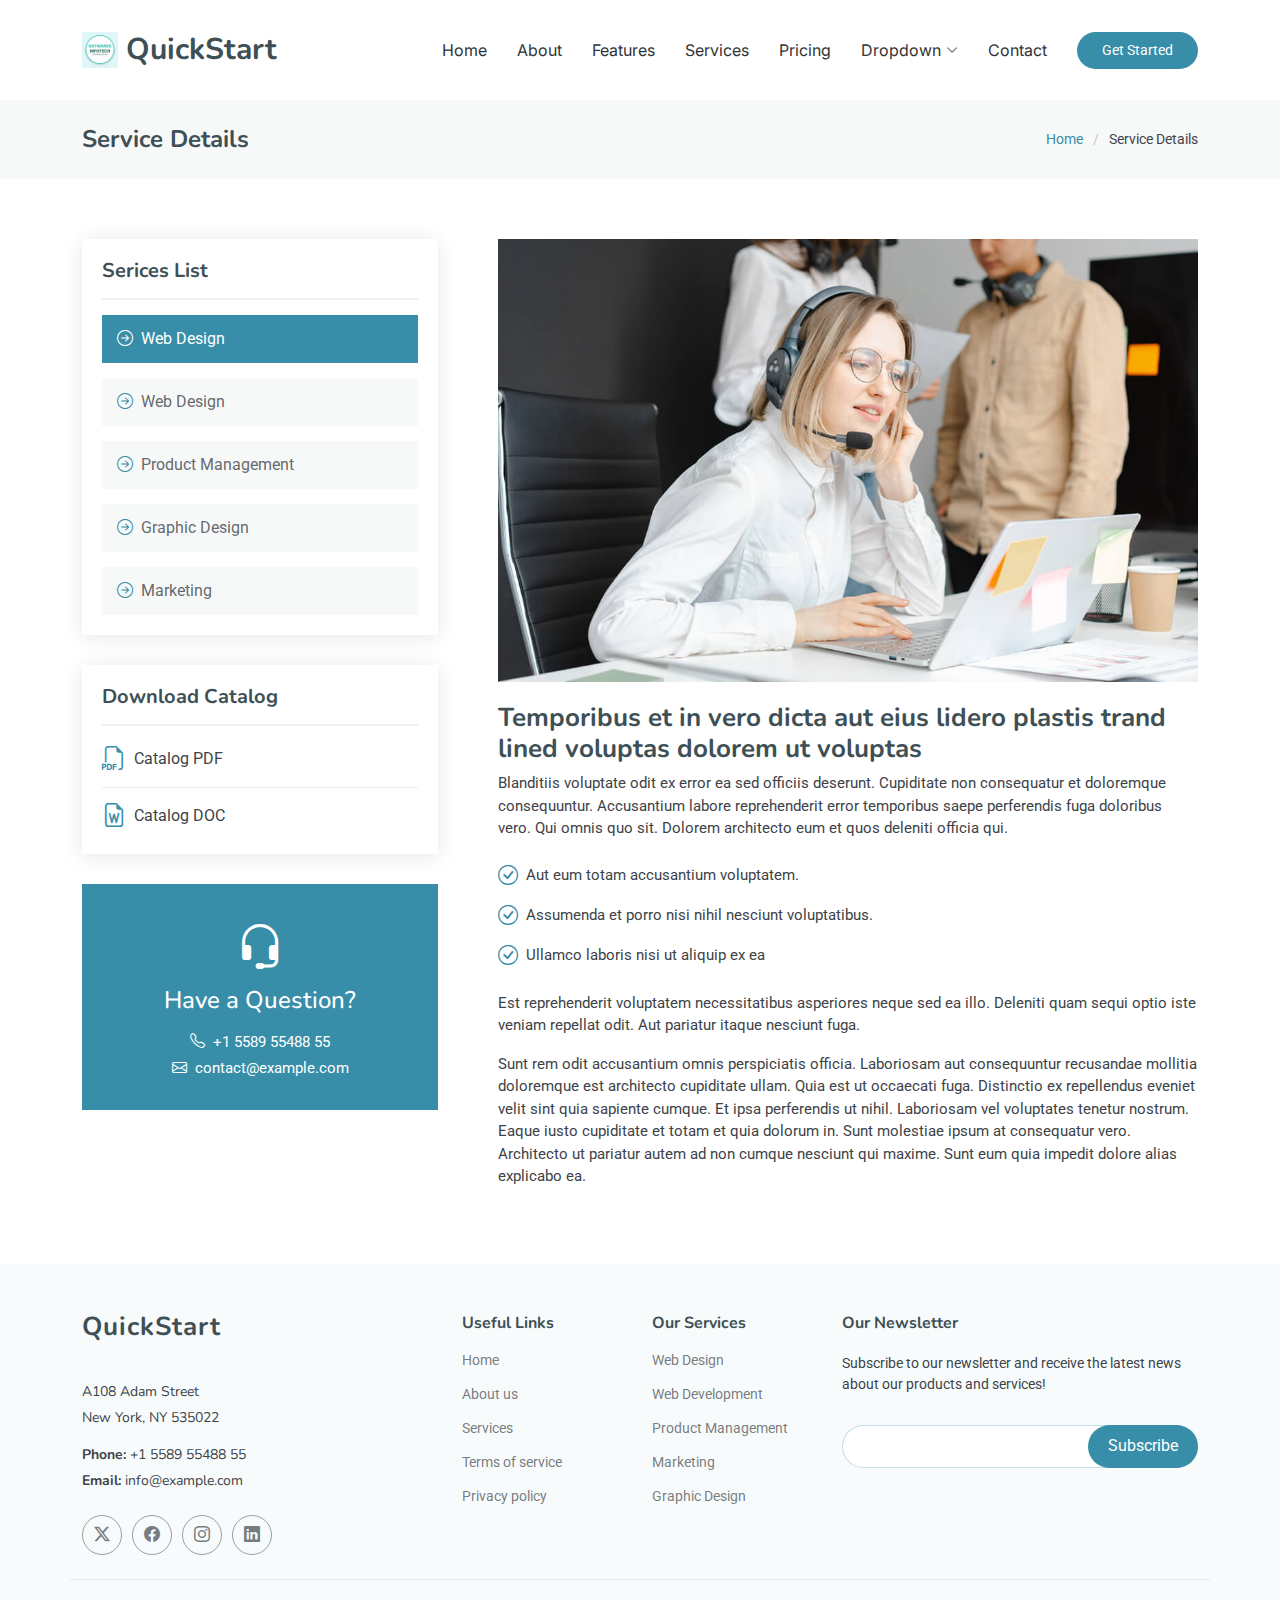
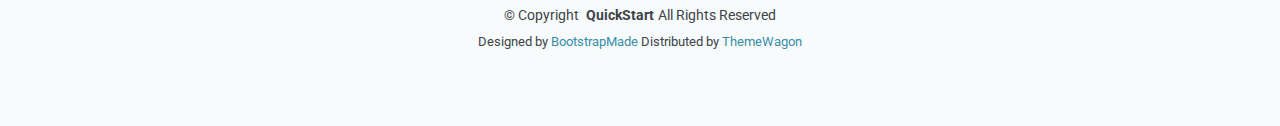
<file: service-details.html>
<!DOCTYPE html>
<html lang="en">

<head>
  <meta charset="utf-8">
  <meta content="width=device-width, initial-scale=1.0" name="viewport">
  <title>Service Details - QuickStart Bootstrap Template</title>
  <meta name="description" content="">
  <meta name="keywords" content="">

  <!-- Favicons -->
  <link href="assets/img/favicon.png" rel="icon">
  <link href="assets/img/apple-touch-icon.png" rel="apple-touch-icon">

  <!-- Fonts -->
  <link href="https://fonts.googleapis.com" rel="preconnect">
  <link href="https://fonts.gstatic.com" rel="preconnect" crossorigin>
  <link href="https://fonts.googleapis.com/css2?family=Roboto:ital,wght@0,100;0,300;0,400;0,500;0,700;0,900;1,100;1,300;1,400;1,500;1,700;1,900&family=Inter:wght@100;200;300;400;500;600;700;800;900&family=Nunito:ital,wght@0,200;0,300;0,400;0,500;0,600;0,700;0,800;0,900;1,200;1,300;1,400;1,500;1,600;1,700;1,800;1,900&display=swap" rel="stylesheet">

  <!-- Vendor CSS Files -->
  <link href="assets/vendor/bootstrap/css/bootstrap.min.css" rel="stylesheet">
  <link href="assets/vendor/bootstrap-icons/bootstrap-icons.css" rel="stylesheet">
  <link href="assets/vendor/aos/aos.css" rel="stylesheet">
  <link href="assets/vendor/glightbox/css/glightbox.min.css" rel="stylesheet">
  <link href="assets/vendor/swiper/swiper-bundle.min.css" rel="stylesheet">

  <!-- Main CSS File -->
  <link href="assets/css/main.css" rel="stylesheet">

  <!-- =======================================================
  * Template Name: QuickStart
  * Template URL: https://bootstrapmade.com/quickstart-bootstrap-startup-website-template/
  * Updated: Aug 07 2024 with Bootstrap v5.3.3
  * Author: BootstrapMade.com
  * License: https://bootstrapmade.com/license/
  ======================================================== -->
</head>

<body class="service-details-page">

  <header id="header" class="header d-flex align-items-center sticky-top">
    <div class="container-fluid container-xl position-relative d-flex align-items-center">

      <a href="index.html" class="logo d-flex align-items-center me-auto">
        <img src="assets/img/logo.png" alt="">
        <h1 class="sitename">QuickStart</h1>
      </a>

      <nav id="navmenu" class="navmenu">
        <ul>
          <li><a href="index.html#hero">Home</a></li>
          <li><a href="index.html#about">About</a></li>
          <li><a href="index.html#features">Features</a></li>
          <li><a href="index.html#services">Services</a></li>
          <li><a href="index.html#pricing">Pricing</a></li>
          <li class="dropdown"><a href="#"><span>Dropdown</span> <i class="bi bi-chevron-down toggle-dropdown"></i></a>
            <ul>
              <li><a href="#">Dropdown 1</a></li>
              <li class="dropdown"><a href="#"><span>Deep Dropdown</span> <i class="bi bi-chevron-down toggle-dropdown"></i></a>
                <ul>
                  <li><a href="#">Deep Dropdown 1</a></li>
                  <li><a href="#">Deep Dropdown 2</a></li>
                  <li><a href="#">Deep Dropdown 3</a></li>
                  <li><a href="#">Deep Dropdown 4</a></li>
                  <li><a href="#">Deep Dropdown 5</a></li>
                </ul>
              </li>
              <li><a href="#">Dropdown 2</a></li>
              <li><a href="#">Dropdown 3</a></li>
              <li><a href="#">Dropdown 4</a></li>
            </ul>
          </li>
          <li><a href="index.html#contact">Contact</a></li>
        </ul>
        <i class="mobile-nav-toggle d-xl-none bi bi-list"></i>
      </nav>

      <a class="btn-getstarted" href="index.html#about">Get Started</a>

    </div>
  </header>

  <main class="main">

    <!-- Page Title -->
    <div class="page-title" data-aos="fade">
      <div class="container d-lg-flex justify-content-between align-items-center">
        <h1 class="mb-2 mb-lg-0">Service Details</h1>
        <nav class="breadcrumbs">
          <ol>
            <li><a href="index.html">Home</a></li>
            <li class="current">Service Details</li>
          </ol>
        </nav>
      </div>
    </div><!-- End Page Title -->

    <!-- Service Details Section -->
    <section id="service-details" class="service-details section">

      <div class="container">

        <div class="row gy-5">

          <div class="col-lg-4" data-aos="fade-up" data-aos-delay="100">

            <div class="service-box">
              <h4>Serices List</h4>
              <div class="services-list">
                <a href="#" class="active"><i class="bi bi-arrow-right-circle"></i><span>Web Design</span></a>
                <a href="#"><i class="bi bi-arrow-right-circle"></i><span>Web Design</span></a>
                <a href="#"><i class="bi bi-arrow-right-circle"></i><span>Product Management</span></a>
                <a href="#"><i class="bi bi-arrow-right-circle"></i><span>Graphic Design</span></a>
                <a href="#"><i class="bi bi-arrow-right-circle"></i><span>Marketing</span></a>
              </div>
            </div><!-- End Services List -->

            <div class="service-box">
              <h4>Download Catalog</h4>
              <div class="download-catalog">
                <a href="#"><i class="bi bi-filetype-pdf"></i><span>Catalog PDF</span></a>
                <a href="#"><i class="bi bi-file-earmark-word"></i><span>Catalog DOC</span></a>
              </div>
            </div><!-- End Services List -->

            <div class="help-box d-flex flex-column justify-content-center align-items-center">
              <i class="bi bi-headset help-icon"></i>
              <h4>Have a Question?</h4>
              <p class="d-flex align-items-center mt-2 mb-0"><i class="bi bi-telephone me-2"></i> <span>+1 5589 55488 55</span></p>
              <p class="d-flex align-items-center mt-1 mb-0"><i class="bi bi-envelope me-2"></i> <a href="mailto:contact@example.com">contact@example.com</a></p>
            </div>

          </div>

          <div class="col-lg-8 ps-lg-5" data-aos="fade-up" data-aos-delay="200">
            <img src="assets/img/services.jpg" alt="" class="img-fluid services-img">
            <h3>Temporibus et in vero dicta aut eius lidero plastis trand lined voluptas dolorem ut voluptas</h3>
            <p>
              Blanditiis voluptate odit ex error ea sed officiis deserunt. Cupiditate non consequatur et doloremque consequuntur. Accusantium labore reprehenderit error temporibus saepe perferendis fuga doloribus vero. Qui omnis quo sit. Dolorem architecto eum et quos deleniti officia qui.
            </p>
            <ul>
              <li><i class="bi bi-check-circle"></i> <span>Aut eum totam accusantium voluptatem.</span></li>
              <li><i class="bi bi-check-circle"></i> <span>Assumenda et porro nisi nihil nesciunt voluptatibus.</span></li>
              <li><i class="bi bi-check-circle"></i> <span>Ullamco laboris nisi ut aliquip ex ea</span></li>
            </ul>
            <p>
              Est reprehenderit voluptatem necessitatibus asperiores neque sed ea illo. Deleniti quam sequi optio iste veniam repellat odit. Aut pariatur itaque nesciunt fuga.
            </p>
            <p>
              Sunt rem odit accusantium omnis perspiciatis officia. Laboriosam aut consequuntur recusandae mollitia doloremque est architecto cupiditate ullam. Quia est ut occaecati fuga. Distinctio ex repellendus eveniet velit sint quia sapiente cumque. Et ipsa perferendis ut nihil. Laboriosam vel voluptates tenetur nostrum. Eaque iusto cupiditate et totam et quia dolorum in. Sunt molestiae ipsum at consequatur vero. Architecto ut pariatur autem ad non cumque nesciunt qui maxime. Sunt eum quia impedit dolore alias explicabo ea.
            </p>
          </div>

        </div>

      </div>

    </section><!-- /Service Details Section -->

  </main>

  <footer id="footer" class="footer position-relative light-background">

    <div class="container footer-top">
      <div class="row gy-4">
        <div class="col-lg-4 col-md-6 footer-about">
          <a href="index.html" class="logo d-flex align-items-center">
            <span class="sitename">QuickStart</span>
          </a>
          <div class="footer-contact pt-3">
            <p>A108 Adam Street</p>
            <p>New York, NY 535022</p>
            <p class="mt-3"><strong>Phone:</strong> <span>+1 5589 55488 55</span></p>
            <p><strong>Email:</strong> <span>info@example.com</span></p>
          </div>
          <div class="social-links d-flex mt-4">
            <a href=""><i class="bi bi-twitter-x"></i></a>
            <a href=""><i class="bi bi-facebook"></i></a>
            <a href=""><i class="bi bi-instagram"></i></a>
            <a href=""><i class="bi bi-linkedin"></i></a>
          </div>
        </div>

        <div class="col-lg-2 col-md-3 footer-links">
          <h4>Useful Links</h4>
          <ul>
            <li><a href="#">Home</a></li>
            <li><a href="#">About us</a></li>
            <li><a href="#">Services</a></li>
            <li><a href="#">Terms of service</a></li>
            <li><a href="#">Privacy policy</a></li>
          </ul>
        </div>

        <div class="col-lg-2 col-md-3 footer-links">
          <h4>Our Services</h4>
          <ul>
            <li><a href="#">Web Design</a></li>
            <li><a href="#">Web Development</a></li>
            <li><a href="#">Product Management</a></li>
            <li><a href="#">Marketing</a></li>
            <li><a href="#">Graphic Design</a></li>
          </ul>
        </div>

        <div class="col-lg-4 col-md-12 footer-newsletter">
          <h4>Our Newsletter</h4>
          <p>Subscribe to our newsletter and receive the latest news about our products and services!</p>
          <form action="forms/newsletter.php" method="post" class="php-email-form">
            <div class="newsletter-form"><input type="email" name="email"><input type="submit" value="Subscribe"></div>
            <div class="loading">Loading</div>
            <div class="error-message"></div>
            <div class="sent-message">Your subscription request has been sent. Thank you!</div>
          </form>
        </div>

      </div>
    </div>

    <div class="container copyright text-center mt-4">
      <p>© <span>Copyright</span> <strong class="px-1 sitename">QuickStart</strong><span>All Rights Reserved</span></p>
      <div class="credits">
        <!-- All the links in the footer should remain intact. -->
        <!-- You can delete the links only if you've purchased the pro version. -->
        <!-- Licensing information: https://bootstrapmade.com/license/ -->
        <!-- Purchase the pro version with working PHP/AJAX contact form: [buy-url] -->
        Designed by <a href="https://bootstrapmade.com/">BootstrapMade</a> Distributed by <a href="https://themewagon.com">ThemeWagon
      </div>
    </div>

  </footer>

  <!-- Scroll Top -->
  <a href="#" id="scroll-top" class="scroll-top d-flex align-items-center justify-content-center"><i class="bi bi-arrow-up-short"></i></a>

  <!-- Preloader -->
  <div id="preloader"></div>

  <!-- Vendor JS Files -->
  <script src="assets/vendor/bootstrap/js/bootstrap.bundle.min.js"></script>
  <script src="assets/vendor/php-email-form/validate.js"></script>
  <script src="assets/vendor/aos/aos.js"></script>
  <script src="assets/vendor/glightbox/js/glightbox.min.js"></script>
  <script src="assets/vendor/swiper/swiper-bundle.min.js"></script>

  <!-- Main JS File -->
  <script src="assets/js/main.js"></script>

</body>

</html>
</file>
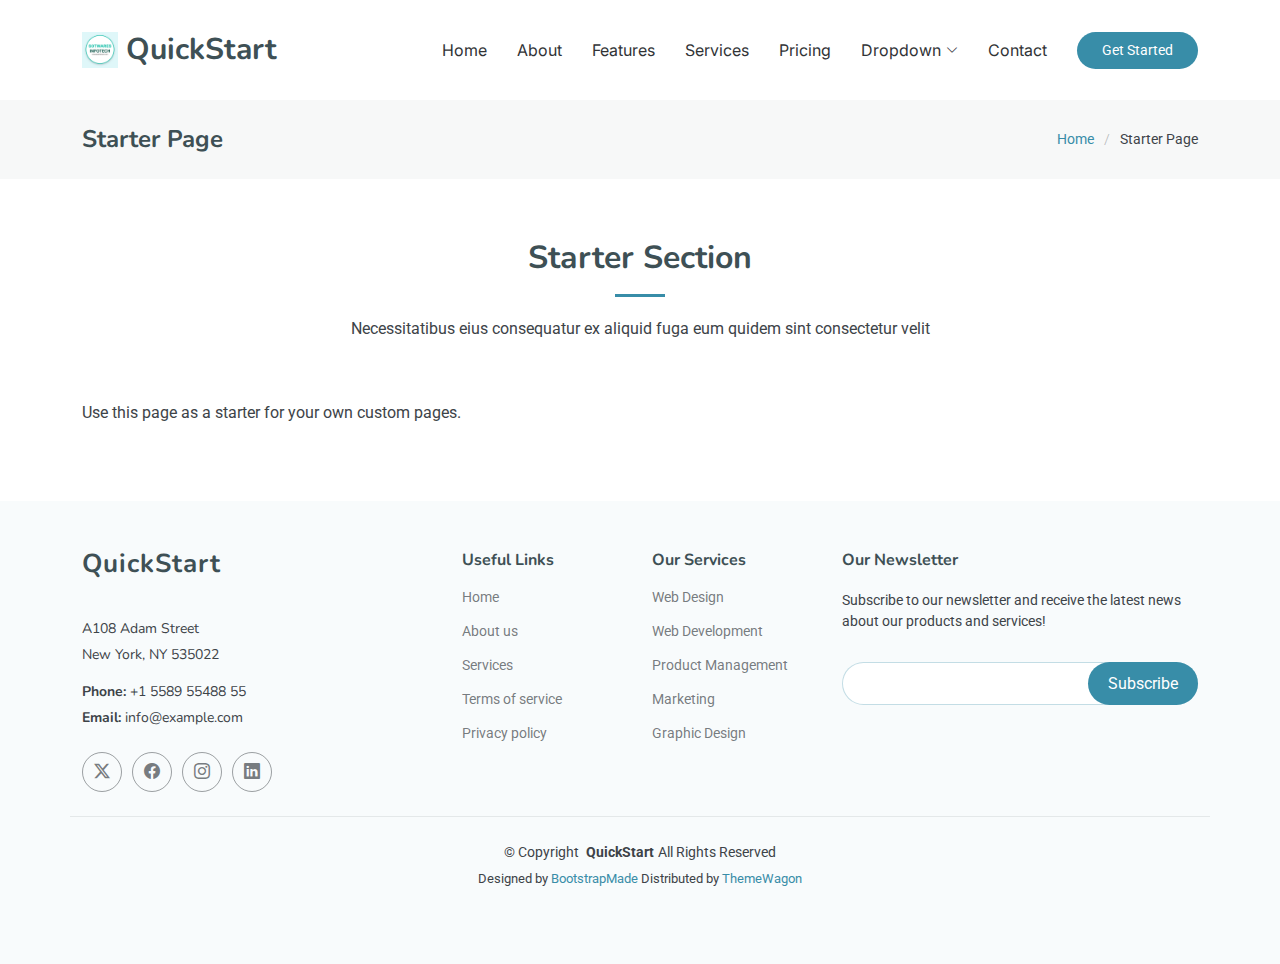
<file: starter-page.html>
<!DOCTYPE html>
<html lang="en">

<head>
  <meta charset="utf-8">
  <meta content="width=device-width, initial-scale=1.0" name="viewport">
  <title>Starter Page - QuickStart Bootstrap Template</title>
  <meta name="description" content="">
  <meta name="keywords" content="">

  <!-- Favicons -->
  <link href="assets/img/favicon.png" rel="icon">
  <link href="assets/img/apple-touch-icon.png" rel="apple-touch-icon">

  <!-- Fonts -->
  <link href="https://fonts.googleapis.com" rel="preconnect">
  <link href="https://fonts.gstatic.com" rel="preconnect" crossorigin>
  <link href="https://fonts.googleapis.com/css2?family=Roboto:ital,wght@0,100;0,300;0,400;0,500;0,700;0,900;1,100;1,300;1,400;1,500;1,700;1,900&family=Inter:wght@100;200;300;400;500;600;700;800;900&family=Nunito:ital,wght@0,200;0,300;0,400;0,500;0,600;0,700;0,800;0,900;1,200;1,300;1,400;1,500;1,600;1,700;1,800;1,900&display=swap" rel="stylesheet">

  <!-- Vendor CSS Files -->
  <link href="assets/vendor/bootstrap/css/bootstrap.min.css" rel="stylesheet">
  <link href="assets/vendor/bootstrap-icons/bootstrap-icons.css" rel="stylesheet">
  <link href="assets/vendor/aos/aos.css" rel="stylesheet">
  <link href="assets/vendor/glightbox/css/glightbox.min.css" rel="stylesheet">
  <link href="assets/vendor/swiper/swiper-bundle.min.css" rel="stylesheet">

  <!-- Main CSS File -->
  <link href="assets/css/main.css" rel="stylesheet">

  <!-- =======================================================
  * Template Name: QuickStart
  * Template URL: https://bootstrapmade.com/quickstart-bootstrap-startup-website-template/
  * Updated: Aug 07 2024 with Bootstrap v5.3.3
  * Author: BootstrapMade.com
  * License: https://bootstrapmade.com/license/
  ======================================================== -->
</head>

<body class="starter-page-page">

  <header id="header" class="header d-flex align-items-center sticky-top">
    <div class="container-fluid container-xl position-relative d-flex align-items-center">

      <a href="index.html" class="logo d-flex align-items-center me-auto">
        <img src="assets/img/logo.png" alt="">
        <h1 class="sitename">QuickStart</h1>
      </a>

      <nav id="navmenu" class="navmenu">
        <ul>
          <li><a href="index.html#hero">Home</a></li>
          <li><a href="index.html#about">About</a></li>
          <li><a href="index.html#features">Features</a></li>
          <li><a href="index.html#services">Services</a></li>
          <li><a href="index.html#pricing">Pricing</a></li>
          <li class="dropdown"><a href="#"><span>Dropdown</span> <i class="bi bi-chevron-down toggle-dropdown"></i></a>
            <ul>
              <li><a href="#">Dropdown 1</a></li>
              <li class="dropdown"><a href="#"><span>Deep Dropdown</span> <i class="bi bi-chevron-down toggle-dropdown"></i></a>
                <ul>
                  <li><a href="#">Deep Dropdown 1</a></li>
                  <li><a href="#">Deep Dropdown 2</a></li>
                  <li><a href="#">Deep Dropdown 3</a></li>
                  <li><a href="#">Deep Dropdown 4</a></li>
                  <li><a href="#">Deep Dropdown 5</a></li>
                </ul>
              </li>
              <li><a href="#">Dropdown 2</a></li>
              <li><a href="#">Dropdown 3</a></li>
              <li><a href="#">Dropdown 4</a></li>
            </ul>
          </li>
          <li><a href="index.html#contact">Contact</a></li>
        </ul>
        <i class="mobile-nav-toggle d-xl-none bi bi-list"></i>
      </nav>

      <a class="btn-getstarted" href="index.html#about">Get Started</a>

    </div>
  </header>

  <main class="main">

    <!-- Page Title -->
    <div class="page-title" data-aos="fade">
      <div class="container d-lg-flex justify-content-between align-items-center">
        <h1 class="mb-2 mb-lg-0">Starter Page</h1>
        <nav class="breadcrumbs">
          <ol>
            <li><a href="index.html">Home</a></li>
            <li class="current">Starter Page</li>
          </ol>
        </nav>
      </div>
    </div><!-- End Page Title -->

    <!-- Starter Section Section -->
    <section id="starter-section" class="starter-section section">

      <!-- Section Title -->
      <div class="container section-title" data-aos="fade-up">
        <h2>Starter Section</h2>
        <p>Necessitatibus eius consequatur ex aliquid fuga eum quidem sint consectetur velit</p>
      </div><!-- End Section Title -->

      <div class="container" data-aos="fade-up">
        <p>Use this page as a starter for your own custom pages.</p>
      </div>

    </section><!-- /Starter Section Section -->

  </main>

  <footer id="footer" class="footer position-relative light-background">

    <div class="container footer-top">
      <div class="row gy-4">
        <div class="col-lg-4 col-md-6 footer-about">
          <a href="index.html" class="logo d-flex align-items-center">
            <span class="sitename">QuickStart</span>
          </a>
          <div class="footer-contact pt-3">
            <p>A108 Adam Street</p>
            <p>New York, NY 535022</p>
            <p class="mt-3"><strong>Phone:</strong> <span>+1 5589 55488 55</span></p>
            <p><strong>Email:</strong> <span>info@example.com</span></p>
          </div>
          <div class="social-links d-flex mt-4">
            <a href=""><i class="bi bi-twitter-x"></i></a>
            <a href=""><i class="bi bi-facebook"></i></a>
            <a href=""><i class="bi bi-instagram"></i></a>
            <a href=""><i class="bi bi-linkedin"></i></a>
          </div>
        </div>

        <div class="col-lg-2 col-md-3 footer-links">
          <h4>Useful Links</h4>
          <ul>
            <li><a href="#">Home</a></li>
            <li><a href="#">About us</a></li>
            <li><a href="#">Services</a></li>
            <li><a href="#">Terms of service</a></li>
            <li><a href="#">Privacy policy</a></li>
          </ul>
        </div>

        <div class="col-lg-2 col-md-3 footer-links">
          <h4>Our Services</h4>
          <ul>
            <li><a href="#">Web Design</a></li>
            <li><a href="#">Web Development</a></li>
            <li><a href="#">Product Management</a></li>
            <li><a href="#">Marketing</a></li>
            <li><a href="#">Graphic Design</a></li>
          </ul>
        </div>

        <div class="col-lg-4 col-md-12 footer-newsletter">
          <h4>Our Newsletter</h4>
          <p>Subscribe to our newsletter and receive the latest news about our products and services!</p>
          <form action="forms/newsletter.php" method="post" class="php-email-form">
            <div class="newsletter-form"><input type="email" name="email"><input type="submit" value="Subscribe"></div>
            <div class="loading">Loading</div>
            <div class="error-message"></div>
            <div class="sent-message">Your subscription request has been sent. Thank you!</div>
          </form>
        </div>

      </div>
    </div>

    <div class="container copyright text-center mt-4">
      <p>© <span>Copyright</span> <strong class="px-1 sitename">QuickStart</strong><span>All Rights Reserved</span></p>
      <div class="credits">
        <!-- All the links in the footer should remain intact. -->
        <!-- You can delete the links only if you've purchased the pro version. -->
        <!-- Licensing information: https://bootstrapmade.com/license/ -->
        <!-- Purchase the pro version with working PHP/AJAX contact form: [buy-url] -->
        Designed by <a href="https://bootstrapmade.com/">BootstrapMade</a> Distributed by <a href="https://themewagon.com">ThemeWagon
      </div>
    </div>

  </footer>

  <!-- Scroll Top -->
  <a href="#" id="scroll-top" class="scroll-top d-flex align-items-center justify-content-center"><i class="bi bi-arrow-up-short"></i></a>

  <!-- Preloader -->
  <div id="preloader"></div>

  <!-- Vendor JS Files -->
  <script src="assets/vendor/bootstrap/js/bootstrap.bundle.min.js"></script>
  <script src="assets/vendor/php-email-form/validate.js"></script>
  <script src="assets/vendor/aos/aos.js"></script>
  <script src="assets/vendor/glightbox/js/glightbox.min.js"></script>
  <script src="assets/vendor/swiper/swiper-bundle.min.js"></script>

  <!-- Main JS File -->
  <script src="assets/js/main.js"></script>

</body>

</html>
</file>
<file: assets/css/main.css>
/**
* Template Name: QuickStart
* Template URL: https://bootstrapmade.com/quickstart-bootstrap-startup-website-template/
* Updated: Aug 07 2024 with Bootstrap v5.3.3
* Author: BootstrapMade.com
* License: https://bootstrapmade.com/license/
*/

/*--------------------------------------------------------------
# Font & Color Variables
# Help: https://bootstrapmade.com/color-system/
--------------------------------------------------------------*/
/* Fonts */
:root {
  --default-font: "Roboto",  system-ui, -apple-system, "Segoe UI", Roboto, "Helvetica Neue", Arial, "Noto Sans", "Liberation Sans", sans-serif, "Apple Color Emoji", "Segoe UI Emoji", "Segoe UI Symbol", "Noto Color Emoji";
  --heading-font: "Nunito",  sans-serif;
  --nav-font: "Inter",  sans-serif;
}

/* Global Colors - The following color variables are used throughout the website. Updating them here will change the color scheme of the entire website */
:root { 
  --background-color: #ffffff; /* Background color for the entire website, including individual sections */
  --default-color: #3d4348; /* Default color used for the majority of the text content across the entire website */
  --heading-color: #3e5055; /* Color for headings, subheadings and title throughout the website */
  --accent-color: #388da8; /* Accent color that represents your brand on the website. It's used for buttons, links, and other elements that need to stand out */
  --surface-color: #ffffff; /* The surface color is used as a background of boxed elements within sections, such as cards, icon boxes, or other elements that require a visual separation from the global background. */
  --contrast-color: #ffffff; /* Contrast color for text, ensuring readability against backgrounds of accent, heading, or default colors. */
}

/* Nav Menu Colors - The following color variables are used specifically for the navigation menu. They are separate from the global colors to allow for more customization options */
:root {
  --nav-color: #313336;  /* The default color of the main navmenu links */
  --nav-hover-color: #77b6ca; /* Applied to main navmenu links when they are hovered over or active */
  --nav-mobile-background-color: #ffffff; /* Used as the background color for mobile navigation menu */
  --nav-dropdown-background-color: #ffffff; /* Used as the background color for dropdown items that appear when hovering over primary navigation items */
  --nav-dropdown-color: #313336; /* Used for navigation links of the dropdown items in the navigation menu. */
  --nav-dropdown-hover-color: #77b6ca; /* Similar to --nav-hover-color, this color is applied to dropdown navigation links when they are hovered over. */
}

/* Color Presets - These classes override global colors when applied to any section or element, providing reuse of the sam color scheme. */

.light-background {
  --background-color: #f8fbfc;
  --surface-color: #ffffff;
}

.dark-background {
  --background-color: #060606;
  --default-color: #ffffff;
  --heading-color: #ffffff;
  --surface-color: #252525;
  --contrast-color: #ffffff;
}

/* Smooth scroll */
:root {
  scroll-behavior: smooth;
}

/*--------------------------------------------------------------
# General Styling & Shared Classes
--------------------------------------------------------------*/
body {
  color: var(--default-color);
  background-color: var(--background-color);
  font-family: var(--default-font);
}

a {
  color: var(--accent-color);
  text-decoration: none;
  transition: 0.3s;
}

a:hover {
  color: color-mix(in srgb, var(--accent-color), transparent 25%);
  text-decoration: none;
}

h1,
h2,
h3,
h4,
h5,
h6 {
  color: var(--heading-color);
  font-family: var(--heading-font);
}

/* PHP Email Form Messages
------------------------------*/
.php-email-form .error-message {
  display: none;
  background: #df1529;
  color: #ffffff;
  text-align: left;
  padding: 15px;
  margin-bottom: 24px;
  font-weight: 600;
}

.php-email-form .sent-message {
  display: none;
  color: #ffffff;
  background: #059652;
  text-align: center;
  padding: 15px;
  margin-bottom: 24px;
  font-weight: 600;
}

.php-email-form .loading {
  display: none;
  background: var(--surface-color);
  text-align: center;
  padding: 15px;
  margin-bottom: 24px;
}

.php-email-form .loading:before {
  content: "";
  display: inline-block;
  border-radius: 50%;
  width: 24px;
  height: 24px;
  margin: 0 10px -6px 0;
  border: 3px solid var(--accent-color);
  border-top-color: var(--surface-color);
  animation: php-email-form-loading 1s linear infinite;
}

@keyframes php-email-form-loading {
  0% {
    transform: rotate(0deg);
  }

  100% {
    transform: rotate(360deg);
  }
}

/*--------------------------------------------------------------
# Global Header
--------------------------------------------------------------*/
.header {
  color: var(--default-color);
  background-color: var(--background-color);
  padding: 20px 0;
  transition: all 0.5s;
  z-index: 997;
}

.header .logo {
  line-height: 1;
}

.header .logo img {
  max-height: 36px;
  margin-right: 8px;
}

.header .logo h1 {
  font-size: 30px;
  margin: 0;
  font-weight: 700;
  color: var(--heading-color);
}

@media (max-width: 480px) {
  .header .logo img {
    max-height: 24px;
  }

  .header .logo h1 {
    font-size: 24px;
  }
}

.header .btn-getstarted,
.header .btn-getstarted:focus {
  color: var(--contrast-color);
  background: var(--accent-color);
  font-size: 14px;
  padding: 8px 25px;
  margin: 0 0 0 30px;
  border-radius: 50px;
  transition: 0.3s;
}

.header .btn-getstarted:hover,
.header .btn-getstarted:focus:hover {
  color: var(--contrast-color);
  background: color-mix(in srgb, var(--accent-color), transparent 15%);
}

@media (max-width: 1200px) {
  .header .logo {
    order: 1;
  }

  .header .btn-getstarted {
    order: 2;
    margin: 0 15px 0 0;
    padding: 6px 15px;
  }

  .header .navmenu {
    order: 3;
  }
}

.scrolled .header {
  box-shadow: 0px 0 18px rgba(0, 0, 0, 0.1);
}

/* Index Page Header
------------------------------*/
.index-page .header {
  --background-color: rgba(255, 255, 255, 0);
}

/* Index Page Header on Scroll
------------------------------*/
.index-page.scrolled .header {
  --background-color: #ffffff;
}

/*--------------------------------------------------------------
# Navigation Menu
--------------------------------------------------------------*/
/* Desktop Navigation */
@media (min-width: 1200px) {
  .navmenu {
    padding: 0;
  }

  .navmenu ul {
    margin: 0;
    padding: 0;
    display: flex;
    list-style: none;
    align-items: center;
  }

  .navmenu li {
    position: relative;
  }

  .navmenu a,
  .navmenu a:focus {
    color: var(--nav-color);
    padding: 18px 15px;
    font-size: 16px;
    font-family: var(--nav-font);
    font-weight: 400;
    display: flex;
    align-items: center;
    justify-content: space-between;
    white-space: nowrap;
    transition: 0.3s;
  }

  .navmenu a i,
  .navmenu a:focus i {
    font-size: 12px;
    line-height: 0;
    margin-left: 5px;
    transition: 0.3s;
  }

  .navmenu li:last-child a {
    padding-right: 0;
  }

  .navmenu li:hover>a,
  .navmenu .active,
  .navmenu .active:focus {
    color: var(--nav-hover-color);
  }

  .navmenu .dropdown ul {
    margin: 0;
    padding: 10px 0;
    background: var(--nav-dropdown-background-color);
    display: block;
    position: absolute;
    visibility: hidden;
    left: 14px;
    top: 130%;
    opacity: 0;
    transition: 0.3s;
    border-radius: 4px;
    z-index: 99;
    box-shadow: 0px 0px 30px rgba(0, 0, 0, 0.1);
  }

  .navmenu .dropdown ul li {
    min-width: 200px;
  }

  .navmenu .dropdown ul a {
    padding: 10px 20px;
    font-size: 15px;
    text-transform: none;
    color: var(--nav-dropdown-color);
  }

  .navmenu .dropdown ul a i {
    font-size: 12px;
  }

  .navmenu .dropdown ul a:hover,
  .navmenu .dropdown ul .active:hover,
  .navmenu .dropdown ul li:hover>a {
    color: var(--nav-dropdown-hover-color);
  }

  .navmenu .dropdown:hover>ul {
    opacity: 1;
    top: 100%;
    visibility: visible;
  }

  .navmenu .dropdown .dropdown ul {
    top: 0;
    left: -90%;
    visibility: hidden;
  }

  .navmenu .dropdown .dropdown:hover>ul {
    opacity: 1;
    top: 0;
    left: -100%;
    visibility: visible;
  }

  .navmenu .megamenu {
    position: static;
  }

  .navmenu .megamenu ul {
    margin: 0;
    padding: 10px;
    background: var(--nav-dropdown-background-color);
    box-shadow: 0px 0px 20px rgba(0, 0, 0, 0.1);
    position: absolute;
    top: 130%;
    left: 0;
    right: 0;
    visibility: hidden;
    opacity: 0;
    display: flex;
    transition: 0.3s;
    border-radius: 4px;
    z-index: 99;
  }

  .navmenu .megamenu ul li {
    flex: 1;
  }

  .navmenu .megamenu ul li a,
  .navmenu .megamenu ul li:hover>a {
    padding: 10px 20px;
    font-size: 15px;
    color: var(--nav-dropdown-color);
  }

  .navmenu .megamenu ul li a:hover,
  .navmenu .megamenu ul li .active,
  .navmenu .megamenu ul li .active:hover {
    color: var(--nav-dropdown-hover-color);
  }

  .navmenu .megamenu:hover>ul {
    opacity: 1;
    top: 100%;
    visibility: visible;
  }
}

/* Mobile Navigation */
@media (max-width: 1199px) {
  .mobile-nav-toggle {
    color: var(--nav-color);
    font-size: 28px;
    line-height: 0;
    margin-right: 10px;
    cursor: pointer;
    transition: color 0.3s;
  }

  .navmenu {
    padding: 0;
    z-index: 9997;
  }

  .navmenu ul {
    display: none;
    list-style: none;
    position: absolute;
    inset: 60px 20px 20px 20px;
    padding: 10px 0;
    margin: 0;
    border-radius: 6px;
    background-color: var(--nav-mobile-background-color);
    overflow-y: auto;
    transition: 0.3s;
    z-index: 9998;
    box-shadow: 0px 0px 30px rgba(0, 0, 0, 0.1);
  }

  .navmenu a,
  .navmenu a:focus {
    color: var(--nav-dropdown-color);
    padding: 10px 20px;
    font-family: var(--nav-font);
    font-size: 17px;
    font-weight: 500;
    display: flex;
    align-items: center;
    justify-content: space-between;
    white-space: nowrap;
    transition: 0.3s;
  }

  .navmenu a i,
  .navmenu a:focus i {
    font-size: 12px;
    line-height: 0;
    margin-left: 5px;
    width: 30px;
    height: 30px;
    display: flex;
    align-items: center;
    justify-content: center;
    border-radius: 50%;
    transition: 0.3s;
    background-color: color-mix(in srgb, var(--accent-color), transparent 90%);
  }

  .navmenu a i:hover,
  .navmenu a:focus i:hover {
    background-color: var(--accent-color);
    color: var(--contrast-color);
  }

  .navmenu a:hover,
  .navmenu .active,
  .navmenu .active:focus {
    color: var(--nav-dropdown-hover-color);
  }

  .navmenu .active i,
  .navmenu .active:focus i {
    background-color: var(--accent-color);
    color: var(--contrast-color);
    transform: rotate(180deg);
  }

  .navmenu .dropdown ul {
    position: static;
    display: none;
    z-index: 99;
    padding: 10px 0;
    margin: 10px 20px;
    background-color: var(--nav-dropdown-background-color);
    border: 1px solid color-mix(in srgb, var(--default-color), transparent 90%);
    transition: all 0.5s ease-in-out;
    box-shadow: none;
  }

  .navmenu .dropdown ul ul {
    background-color: rgba(33, 37, 41, 0.1);
  }

  .navmenu .dropdown>.dropdown-active {
    display: block;
    background-color: rgba(33, 37, 41, 0.03);
  }

  .mobile-nav-active {
    overflow: hidden;
  }

  .mobile-nav-active .mobile-nav-toggle {
    color: #fff;
    position: absolute;
    font-size: 32px;
    top: 15px;
    right: 15px;
    margin-right: 0;
    z-index: 9999;
  }

  .mobile-nav-active .navmenu {
    position: fixed;
    overflow: hidden;
    inset: 0;
    background: rgba(33, 37, 41, 0.8);
    transition: 0.3s;
  }

  .mobile-nav-active .navmenu>ul {
    display: block;
  }
}

/*--------------------------------------------------------------
# Global Footer
--------------------------------------------------------------*/
.footer {
  color: var(--default-color);
  background-color: var(--background-color);
  font-size: 14px;
  padding-bottom: 50px;
  position: relative;
}

.footer .footer-top {
  padding-top: 50px;
}

.footer .footer-about .logo {
  line-height: 1;
  margin-bottom: 25px;
}

.footer .footer-about .logo img {
  max-height: 40px;
  margin-right: 6px;
}

.footer .footer-about .logo span {
  font-size: 26px;
  font-weight: 700;
  letter-spacing: 1px;
  font-family: var(--heading-font);
  color: var(--heading-color);
}

.footer .footer-about p {
  font-size: 14px;
  font-family: var(--heading-font);
}

.footer .social-links a {
  display: flex;
  align-items: center;
  justify-content: center;
  width: 40px;
  height: 40px;
  border-radius: 50%;
  border: 1px solid color-mix(in srgb, var(--default-color), transparent 50%);
  font-size: 16px;
  color: color-mix(in srgb, var(--default-color), transparent 30%);
  margin-right: 10px;
  transition: 0.3s;
}

.footer .social-links a:hover {
  color: var(--accent-color);
  border-color: var(--accent-color);
}

.footer h4 {
  font-size: 16px;
  font-weight: bold;
  position: relative;
  padding-bottom: 12px;
}

.footer .footer-links {
  margin-bottom: 30px;
}

.footer .footer-links ul {
  list-style: none;
  padding: 0;
  margin: 0;
}

.footer .footer-links ul i {
  padding-right: 2px;
  font-size: 12px;
  line-height: 0;
}

.footer .footer-links ul li {
  padding: 10px 0;
  display: flex;
  align-items: center;
}

.footer .footer-links ul li:first-child {
  padding-top: 0;
}

.footer .footer-links ul a {
  color: color-mix(in srgb, var(--default-color), transparent 30%);
  display: inline-block;
  line-height: 1;
}

.footer .footer-links ul a:hover {
  color: var(--accent-color);
}

.footer .footer-contact p {
  margin-bottom: 5px;
}

.footer .footer-newsletter .newsletter-form {
  margin-top: 30px;
  margin-bottom: 15px;
  padding: 6px 8px;
  position: relative;
  border-radius: 50px;
  border: 1px solid color-mix(in srgb, var(--accent-color), transparent 70%);
  display: flex;
  background-color: var(--surface-color);
  transition: 0.3s;
}

.footer .footer-newsletter .newsletter-form:focus-within {
  border-color: var(--accent-color);
}

.footer .footer-newsletter .newsletter-form input[type=email] {
  border: 0;
  padding: 4px 10px;
  width: 100%;
  background-color: var(--contrsast-color);
  color: var(--default-color);
}

.footer .footer-newsletter .newsletter-form input[type=email]:focus-visible {
  outline: none;
}

.footer .footer-newsletter .newsletter-form input[type=submit] {
  border: 0;
  font-size: 16px;
  padding: 0 20px;
  margin: -7px -9px -7px 0;
  background: var(--accent-color);
  color: var(--contrast-color);
  transition: 0.3s;
  border-radius: 50px;
}

.footer .footer-newsletter .newsletter-form input[type=submit]:hover {
  background: color-mix(in srgb, var(--accent-color), transparent 20%);
}

.footer .copyright {
  padding-top: 25px;
  padding-bottom: 25px;
  border-top: 1px solid color-mix(in srgb, var(--default-color), transparent 90%);
}

.footer .copyright p {
  margin-bottom: 0;
}

.footer .credits {
  margin-top: 6px;
  font-size: 13px;
}

/*--------------------------------------------------------------
# Preloader
--------------------------------------------------------------*/
#preloader {
  position: fixed;
  inset: 0;
  z-index: 9999;
  overflow: hidden;
  background-color: var(--background-color);
  transition: all 0.6s ease-out;
  width: 100%;
  height: 100vh;
}

#preloader:before,
#preloader:after {
  content: "";
  position: absolute;
  border: 4px solid var(--accent-color);
  border-radius: 50%;
  animation: animate-preloader 2s cubic-bezier(0, 0.2, 0.8, 1) infinite;
}

#preloader:after {
  animation-delay: -0.5s;
}

@keyframes animate-preloader {
  0% {
    width: 10px;
    height: 10px;
    top: calc(50% - 5px);
    left: calc(50% - 5px);
    opacity: 1;
  }

  100% {
    width: 72px;
    height: 72px;
    top: calc(50% - 36px);
    left: calc(50% - 36px);
    opacity: 0;
  }
}

/*--------------------------------------------------------------
# Scroll Top Button
--------------------------------------------------------------*/
.scroll-top {
  position: fixed;
  visibility: hidden;
  opacity: 0;
  right: 15px;
  bottom: -15px;
  z-index: 99999;
  background-color: var(--accent-color);
  width: 44px;
  height: 44px;
  border-radius: 50px;
  transition: all 0.4s;
}

.scroll-top i {
  font-size: 24px;
  color: var(--contrast-color);
  line-height: 0;
}

.scroll-top:hover {
  background-color: color-mix(in srgb, var(--accent-color), transparent 20%);
  color: var(--contrast-color);
}

.scroll-top.active {
  visibility: visible;
  opacity: 1;
  bottom: 15px;
}

/*--------------------------------------------------------------
# Disable aos animation delay on mobile devices
--------------------------------------------------------------*/
@media screen and (max-width: 768px) {
  [data-aos-delay] {
    transition-delay: 0 !important;
  }
}

/*--------------------------------------------------------------
# Global Page Titles & Breadcrumbs
--------------------------------------------------------------*/
.page-title {
  --background-color: color-mix(in srgb, var(--default-color), transparent 96%);
  color: var(--default-color);
  background-color: var(--background-color);
  padding: 25px 0;
  position: relative;
}

.page-title h1 {
  font-size: 24px;
  font-weight: 700;
}

.page-title .breadcrumbs ol {
  display: flex;
  flex-wrap: wrap;
  list-style: none;
  padding: 0;
  margin: 0;
  font-size: 14px;
}

.page-title .breadcrumbs ol li+li {
  padding-left: 10px;
}

.page-title .breadcrumbs ol li+li::before {
  content: "/";
  display: inline-block;
  padding-right: 10px;
  color: color-mix(in srgb, var(--default-color), transparent 70%);
}

/*--------------------------------------------------------------
# Global Sections
--------------------------------------------------------------*/
section,
.section {
  color: var(--default-color);
  background-color: var(--background-color);
  padding: 60px 0;
  scroll-margin-top: 100px;
  overflow: clip;
}

@media (max-width: 1199px) {

  section,
  .section {
    scroll-margin-top: 66px;
  }
}

/*--------------------------------------------------------------
# Global Section Titles
--------------------------------------------------------------*/
.section-title {
  text-align: center;
  padding-bottom: 60px;
  position: relative;
}

.section-title h2 {
  font-size: 32px;
  font-weight: 700;
  margin-bottom: 20px;
  padding-bottom: 20px;
  position: relative;
}

.section-title h2:after {
  content: "";
  position: absolute;
  display: block;
  width: 50px;
  height: 3px;
  background: var(--accent-color);
  left: 0;
  right: 0;
  bottom: 0;
  margin: auto;
}

.section-title p {
  margin-bottom: 0;
}

/*--------------------------------------------------------------
# Hero Section
--------------------------------------------------------------*/
.hero {
  width: 100%;
  min-height: 70vh;
  position: relative;
  padding: 180px 0 40px 0;
  display: flex;
  align-items: center;
  overflow: hidden;
}

.hero .hero-bg img {
  position: absolute;
  inset: 0;
  display: block;
  width: 100%;
  height: 100%;
  object-fit: cover;
  z-index: 1;
}

.hero .hero-bg::before {
  content: "";
  background: color-mix(in srgb, var(--background-color), transparent 15%);
  position: absolute;
  inset: 0;
  z-index: 2;
}

.hero .container {
  position: relative;
  z-index: 3;
}

.hero h1 {
  margin: 0;
  font-size: 48px;
  font-weight: 700;
  line-height: 56px;
}

.hero h1 span {
  color: var(--accent-color);
}

.hero p {
  color: color-mix(in srgb, var(--default-color), transparent 30%);
  margin: 5px 0 30px 0;
  font-size: 20px;
  font-weight: 400;
}

@media (min-width: 768px) {
  .hero .hero-img {
    max-width: 600px;
  }
}

.hero .btn-get-started {
  color: var(--contrast-color);
  background: var(--accent-color);
  font-family: var(--heading-font);
  font-weight: 500;
  font-size: 15px;
  letter-spacing: 1px;
  display: inline-block;
  padding: 10px 28px;
  border-radius: 50px;
  transition: 0.5s;
  box-shadow: 0 8px 28px rgba(0, 0, 0, 0.1);
}

.hero .btn-get-started:hover {
  color: var(--contrast-color);
  background: color-mix(in srgb, var(--accent-color), transparent 15%);
  box-shadow: 0 8px 28px rgba(0, 0, 0, 0.1);
}

.hero .btn-watch-video {
  font-size: 16px;
  transition: 0.5s;
  margin-left: 25px;
  color: var(--default-color);
  font-weight: 600;
}

.hero .btn-watch-video i {
  color: var(--accent-color);
  font-size: 32px;
  transition: 0.3s;
  line-height: 0;
  margin-right: 8px;
}

.hero .btn-watch-video:hover {
  color: var(--accent-color);
}

.hero .btn-watch-video:hover i {
  color: color-mix(in srgb, var(--accent-color), transparent 15%);
}

@media (max-width: 640px) {
  .hero h1 {
    font-size: 28px;
    line-height: 36px;
  }

  .hero p {
    font-size: 18px;
    line-height: 24px;
    margin-bottom: 30px;
  }

  .hero .btn-get-started,
  .hero .btn-watch-video {
    font-size: 13px;
  }
}

/*--------------------------------------------------------------
# Featured Services Section
--------------------------------------------------------------*/
.featured-services {
  padding: 40px 0;
}

.featured-services .service-item {
  position: relative;
  padding-top: 20px;
}

.featured-services .service-item .icon {
  background-color: color-mix(in srgb, var(--accent-color), transparent 80%);
  width: 72px;
  height: 72px;
  position: relative;
  margin-right: 15px;
  line-height: 0;
  display: flex;
  align-items: center;
  justify-content: center;
  transition: ease-in-out 0.3s;
}

.featured-services .service-item .icon i {
  color: var(--accent-color);
  font-size: 32px;
  z-index: 2;
  position: relative;
}

.featured-services .service-item .title {
  font-weight: 700;
  margin-bottom: 5px;
  font-size: 18px;
}

.featured-services .service-item .title a {
  color: var(--heading-color);
}

.featured-services .service-item .title a:hover {
  color: var(--accent-color);
}

.featured-services .service-item .description {
  font-size: 14px;
}

.featured-services .service-item:hover .icon {
  background-color: var(--accent-color);
}

.featured-services .service-item:hover .icon i {
  color: var(--contrast-color);
}

/*--------------------------------------------------------------
# About Section
--------------------------------------------------------------*/
.about {
  padding-bottom: 20px;
}

.about .content .who-we-are {
  text-transform: uppercase;
  margin-bottom: 15px;
  color: color-mix(in srgb, var(--default-color), transparent 40%);
}

.about .content h3 {
  font-size: 2rem;
  font-weight: 700;
}

.about .content ul {
  list-style: none;
  padding: 0;
}

.about .content ul li {
  padding-bottom: 10px;
}

.about .content ul i {
  font-size: 1.25rem;
  margin-right: 4px;
  color: var(--accent-color);
}

.about .content p:last-child {
  margin-bottom: 0;
}

.about .content .read-more {
  background: var(--accent-color);
  color: var(--contrast-color);
  font-family: var(--heading-font);
  font-weight: 500;
  font-size: 16px;
  letter-spacing: 1px;
  padding: 12px 24px;
  border-radius: 5px;
  transition: 0.3s;
  display: inline-flex;
  align-items: center;
  justify-content: center;
}

.about .content .read-more i {
  font-size: 18px;
  margin-left: 5px;
  line-height: 0;
  transition: 0.3s;
}

.about .content .read-more:hover {
  background: color-mix(in srgb, var(--accent-color), transparent 20%);
  padding-right: 19px;
}

.about .content .read-more:hover i {
  margin-left: 10px;
}

.about .about-images img {
  border-radius: 10px;
}

/*--------------------------------------------------------------
# Clients Section
--------------------------------------------------------------*/
.clients {
  padding: 20px 0;
}

.clients .client-logo {
  display: flex;
  justify-content: center;
  align-items: center;
  overflow: hidden;
}

.clients .client-logo img {
  padding: 20px 40px;
  max-width: 90%;
  transition: 0.3s;
  opacity: 0.5;
  filter: grayscale(100);
}

.clients .client-logo img:hover {
  filter: none;
  opacity: 1;
}

@media (max-width: 640px) {
  .clients .client-logo img {
    padding: 20px;
  }
}

/*--------------------------------------------------------------
# Features Section
--------------------------------------------------------------*/
.features .nav-tabs {
  border: 0;
}

.features .nav-item {
  width: 100%;
  margin-bottom: 15px;
}

.features .nav-item:last-child {
  margin-bottom: 0;
}

.features .nav-link {
  color: var(--heading-color);
  border: 0;
  padding: 30px;
  transition: 0.3s;
  border-radius: 10px;
  display: flex;
  cursor: pointer;
}

.features .nav-link i {
  background-color: var(--surface-color);
  color: var(--accent-color);
  display: flex;
  align-items: center;
  justify-content: center;
  margin-right: 20px;
  width: 48px;
  height: 48px;
  font-size: 22px;
  flex-shrink: 0;
  border-radius: 50px;
  box-shadow: 0 2px 4px rgba(0, 0, 0, 0.1);
}

.features .nav-link h4 {
  font-size: 20px;
  font-weight: 600;
  margin: 0 0 10px 0;
  transition: 0.3s;
}

.features .nav-link p {
  font-size: 15px;
  margin: 0;
}

.features .nav-link:hover {
  background: color-mix(in srgb, var(--accent-color), transparent 96%);
}

.features .nav-link.active {
  background: color-mix(in srgb, var(--accent-color), transparent 96%);
  color: var(--default-color);
}

.features .tab-pane img {
  border-radius: 15px;
}

/*--------------------------------------------------------------
# Features Details Section
--------------------------------------------------------------*/
.features-details .features-item+.features-item {
  margin-top: 60px;
}

.features-details .features-item .content {
  background-color: color-mix(in srgb, var(--accent-color), transparent 95%);
  color: color-mix(in srgb, var(--default-color), transparent 40%);
  padding: 30px;
  border-radius: 10px;
}

.features-details .features-item h3 {
  font-weight: 700;
  font-size: 26px;
  margin-bottom: 15px;
}

.features-details .features-item .more-btn {
  background-color: var(--accent-color);
  color: var(--contrast-color);
  padding: 6px 30px;
  border-radius: 6px;
}

.features-details .features-item .more-btn:hover {
  background-color: color-mix(in srgb, var(--accent-color), transparent 20%);
}

.features-details .features-item ul {
  list-style: none;
  padding: 0;
}

.features-details .features-item ul li {
  padding-bottom: 10px;
  display: flex;
  align-items: center;
}

.features-details .features-item ul li:last-child {
  padding-bottom: 0;
}

.features-details .features-item ul i {
  font-size: 20px;
  margin-right: 10px;
  color: var(--accent-color);
}

.features-details .features-item img {
  border-radius: 15px;
}

/*--------------------------------------------------------------
# Services Section
--------------------------------------------------------------*/
.services .service-item {
  background-color: var(--surface-color);
  border: 1px solid color-mix(in srgb, var(--default-color), transparent 85%);
  height: 100%;
  padding: 30px;
  transition: 0.3s;
  border-radius: 10px;
  display: flex;
}

.services .service-item .icon {
  font-size: 32px;
  border-radius: 10px;
  position: relative;
  margin-right: 25px;
  display: inline-flex;
  align-items: center;
  justify-content: center;
  width: 72px;
  height: 72px;
  flex-shrink: 0;
}

.services .service-item h3 {
  color: color-mix(in srgb, var(--heading-color), transparent 25%);
  font-weight: 700;
  font-size: 22px;
  transition: 0.3s;
}

.services .service-item p {
  margin-bottom: 0;
  color: color-mix(in srgb, var(--default-color), transparent 40%);
  transition: 0.3s;
}

.services .service-item .read-more {
  display: inline-flex;
  align-items: center;
  margin-top: 10px;
  transition: 0.3s;
  font-size: 14px;
}

.services .service-item .read-more i {
  margin-left: 10px;
}

.services .service-item.item-cyan .icon {
  color: #0dcaf0;
  border: 1px solid #0dcaf0;
  background: rgba(13, 202, 240, 0.1);
}

.services .service-item.item-orange .icon {
  color: #fd7e14;
  border: 1px solid #fd7e14;
  background: rgba(253, 126, 20, 0.1);
}

.services .service-item.item-teal .icon {
  color: #20c997;
  border: 1px solid #20c997;
  background: rgba(32, 201, 151, 0.1);
}

.services .service-item.item-red .icon {
  color: #df1529;
  border: 1px solid #df1529;
  background: rgba(223, 21, 4, 0.1);
}

.services .service-item.item-indigo .icon {
  color: #6610f2;
  border: 1px solid #6610f2;
  background: rgba(102, 16, 242, 0.1);
}

.services .service-item.item-pink .icon {
  color: #f3268c;
  border: 1px solid #f3268c;
  background: rgba(243, 38, 140, 0.1);
}

.services .service-item:hover {
  box-shadow: 0px 2px 25px rgba(0, 0, 0, 0.1);
}

.services .service-item:hover h3 {
  color: var(--heading-color);
}

.services .service-item:hover p {
  color: color-mix(in srgb, var(--default-color), transparent 10%);
}

/*--------------------------------------------------------------
# More Features Section
--------------------------------------------------------------*/
.more-features .features-image {
  position: relative;
  min-height: 400px;
}

.more-features .features-image img {
  position: absolute;
  inset: 0;
  display: block;
  width: 100%;
  height: 100%;
  object-fit: cover;
  z-index: 1;
}

.more-features h3 {
  font-size: 28px;
  font-weight: 700;
  margin-bottom: 20px;
}

.more-features .icon-box {
  margin-top: 30px;
}

.more-features .icon-box i {
  color: var(--accent-color);
  margin-right: 15px;
  font-size: 24px;
  line-height: 1.2;
}

.more-features .icon-box h4 {
  font-weight: 600;
  margin-bottom: 10px;
  font-size: 18px;
}

.more-features .icon-box p {
  line-height: 24px;
  font-size: 14px;
  margin-bottom: 0;
}

/*--------------------------------------------------------------
# Pricing Section
--------------------------------------------------------------*/
.pricing .pricing-item {
  background-color: color-mix(in srgb, var(--accent-color), transparent 96%);
  padding: 40px 40px;
  height: 100%;
  border-radius: 15px;
}

.pricing h3 {
  font-weight: 600;
  margin-bottom: 15px;
  font-size: 20px;
}

.pricing h4 {
  color: var(--accent-color);
  font-size: 48px;
  font-weight: 700;
  font-family: var(--heading-font);
  margin-bottom: 0;
}

.pricing h4 sup {
  font-size: 28px;
}

.pricing h4 span {
  color: color-mix(in srgb, var(--default-color), transparent 50%);
  font-size: 18px;
  font-weight: 500;
}

.pricing .description {
  font-size: 14px;
}

.pricing .cta-btn {
  border: 1px solid var(--default-color);
  color: var(--default-color);
  display: block;
  text-align: center;
  padding: 10px 35px;
  border-radius: 5px;
  font-size: 16px;
  font-weight: 500;
  font-family: var(--heading-font);
  transition: 0.3s;
  margin-top: 20px;
  margin-bottom: 6px;
}

.pricing .cta-btn:hover {
  background: var(--accent-color);
  color: var(--contrast-color);
  border-color: var(--accent-color);
}

.pricing ul {
  padding: 0;
  list-style: none;
  color: color-mix(in srgb, var(--default-color), transparent 30%);
  text-align: left;
  line-height: 20px;
}

.pricing ul li {
  padding: 10px 0;
  display: flex;
  align-items: center;
}

.pricing ul li:last-child {
  padding-bottom: 0;
}

.pricing ul i {
  color: #059652;
  font-size: 24px;
  padding-right: 3px;
}

.pricing ul .na {
  color: color-mix(in srgb, var(--default-color), transparent 60%);
}

.pricing ul .na i {
  color: color-mix(in srgb, var(--default-color), transparent 60%);
}

.pricing ul .na span {
  text-decoration: line-through;
}

.pricing .featured {
  position: relative;
}

.pricing .featured .popular {
  position: absolute;
  top: 15px;
  right: 15px;
  background-color: var(--accent-color);
  color: var(--contrast-color);
  padding: 4px 15px 6px 15px;
  margin: 0;
  border-radius: 5px;
  font-size: 14px;
  font-weight: 500;
}

.pricing .featured .cta-btn {
  background: var(--accent-color);
  color: var(--contrast-color);
  border-color: var(--accent-color);
}

@media (max-width: 992px) {
  .pricing .box {
    max-width: 60%;
    margin: 0 auto 30px auto;
  }
}

@media (max-width: 767px) {
  .pricing .box {
    max-width: 80%;
    margin: 0 auto 30px auto;
  }
}

@media (max-width: 420px) {
  .pricing .box {
    max-width: 100%;
    margin: 0 auto 30px auto;
  }
}

/*--------------------------------------------------------------
# Faq Section
--------------------------------------------------------------*/
.faq .section-title {
  padding-bottom: 20px;
}

.faq .faq-container .faq-item {
  position: relative;
  padding: 20px;
  margin-bottom: 15px;
  border: 1px solid color-mix(in srgb, var(--default-color), transparent 85%);
  border-radius: 5px;
  overflow: hidden;
}

.faq .faq-container .faq-item:last-child {
  margin-bottom: 0;
}

.faq .faq-container .faq-item h3 {
  font-weight: 600;
  font-size: 16px;
  line-height: 24px;
  margin: 0 30px 0 0;
  transition: 0.3s;
  cursor: pointer;
  display: flex;
  align-items: center;
}

.faq .faq-container .faq-item h3 .num {
  color: var(--accent-color);
  padding-right: 5px;
}

.faq .faq-container .faq-item h3:hover {
  color: var(--accent-color);
}

.faq .faq-container .faq-item .faq-content {
  display: grid;
  grid-template-rows: 0fr;
  transition: 0.3s ease-in-out;
  visibility: hidden;
  opacity: 0;
}

.faq .faq-container .faq-item .faq-content p {
  margin-bottom: 0;
  overflow: hidden;
}

.faq .faq-container .faq-item .faq-toggle {
  position: absolute;
  top: 20px;
  right: 20px;
  font-size: 16px;
  line-height: 0;
  transition: 0.3s;
  cursor: pointer;
}

.faq .faq-container .faq-item .faq-toggle:hover {
  color: var(--accent-color);
}

.faq .faq-container .faq-active {
  background-color: color-mix(in srgb, var(--accent-color), transparent 97%);
  border-color: color-mix(in srgb, var(--accent-color), transparent 80%);
}

.faq .faq-container .faq-active h3 {
  color: var(--accent-color);
}

.faq .faq-container .faq-active .faq-content {
  grid-template-rows: 1fr;
  visibility: visible;
  opacity: 1;
  padding-top: 10px;
}

.faq .faq-container .faq-active .faq-toggle {
  transform: rotate(90deg);
  color: var(--accent-color);
}

/*--------------------------------------------------------------
# Testimonials Section
--------------------------------------------------------------*/
.testimonials .testimonial-item {
  background-color: var(--surface-color);
  box-shadow: 0px 0 20px rgba(0, 0, 0, 0.1);
  box-sizing: content-box;
  padding: 30px;
  margin: 40px 30px;
  min-height: 320px;
  display: flex;
  flex-direction: column;
  text-align: center;
  transition: 0.3s;
}

.testimonials .testimonial-item .stars {
  margin-bottom: 15px;
}

.testimonials .testimonial-item .stars i {
  color: #ffc107;
  margin: 0 1px;
}

.testimonials .testimonial-item .testimonial-img {
  width: 90px;
  border-radius: 50%;
  border: 4px solid var(--background-color);
  margin: 0 auto;
}

.testimonials .testimonial-item h3 {
  font-size: 18px;
  font-weight: bold;
  margin: 10px 0 5px 0;
}

.testimonials .testimonial-item h4 {
  font-size: 14px;
  color: color-mix(in srgb, var(--default-color), transparent 40%);
  margin: 0;
}

.testimonials .testimonial-item p {
  font-style: italic;
  margin: 0 auto 15px auto;
}

.testimonials .swiper-wrapper {
  height: auto;
}

.testimonials .swiper-pagination {
  margin-top: 20px;
  position: relative;
}

.testimonials .swiper-pagination .swiper-pagination-bullet {
  width: 12px;
  height: 12px;
  background-color: color-mix(in srgb, var(--default-color), transparent 85%);
  opacity: 1;
}

.testimonials .swiper-pagination .swiper-pagination-bullet-active {
  background-color: var(--accent-color);
}

.testimonials .swiper-slide {
  opacity: 0.3;
}

@media (max-width: 1199px) {
  .testimonials .swiper-slide-active {
    opacity: 1;
  }

  .testimonials .swiper-pagination {
    margin-top: 0;
  }

  .testimonials .testimonial-item {
    margin: 40px 20px;
  }
}

@media (min-width: 1200px) {
  .testimonials .swiper-slide-next {
    opacity: 1;
    transform: scale(1.12);
  }
}

/*--------------------------------------------------------------
# Contact Section
--------------------------------------------------------------*/
.contact .info-item {
  background-color: var(--surface-color);
  padding: 20px 0 30px 0;
  box-shadow: 0px 0px 20px rgba(0, 0, 0, 0.1);
}

.contact .info-item i {
  font-size: 20px;
  color: var(--accent-color);
  width: 56px;
  height: 56px;
  font-size: 24px;
  display: flex;
  justify-content: center;
  align-items: center;
  border-radius: 4px;
  transition: all 0.3s ease-in-out;
  border-radius: 50%;
  border: 2px dotted color-mix(in srgb, var(--accent-color), transparent 40%);
}

.contact .info-item h3 {
  font-size: 20px;
  font-size: 18px;
  font-weight: 700;
  margin: 10px 0;
}

.contact .info-item p {
  padding: 0;
  margin-bottom: 0;
  font-size: 14px;
}

.contact .php-email-form {
  background-color: var(--surface-color);
  height: 100%;
  padding: 30px;
  box-shadow: 0px 0px 20px rgba(0, 0, 0, 0.1);
}

@media (max-width: 575px) {
  .contact .php-email-form {
    padding: 20px;
  }
}

.contact .php-email-form input[type=text],
.contact .php-email-form input[type=email],
.contact .php-email-form textarea {
  font-size: 14px;
  padding: 10px 15px;
  box-shadow: none;
  border-radius: 0;
  color: var(--default-color);
  background-color: var(--surface-color);
  border-color: color-mix(in srgb, var(--default-color), transparent 80%);
}

.contact .php-email-form input[type=text]:focus,
.contact .php-email-form input[type=email]:focus,
.contact .php-email-form textarea:focus {
  border-color: var(--accent-color);
}

.contact .php-email-form input[type=text]::placeholder,
.contact .php-email-form input[type=email]::placeholder,
.contact .php-email-form textarea::placeholder {
  color: color-mix(in srgb, var(--default-color), transparent 70%);
}

.contact .php-email-form button[type=submit] {
  color: var(--contrast-color);
  background: var(--accent-color);
  border: 0;
  padding: 10px 30px;
  transition: 0.4s;
  border-radius: 50px;
}

.contact .php-email-form button[type=submit]:hover {
  background: color-mix(in srgb, var(--accent-color), transparent 20%);
}

/*--------------------------------------------------------------
# Service Details Section
--------------------------------------------------------------*/
.service-details .service-box {
  background-color: var(--surface-color);
  padding: 20px;
  box-shadow: 0px 2px 20px rgba(0, 0, 0, 0.1);
}

.service-details .service-box+.service-box {
  margin-top: 30px;
}

.service-details .service-box h4 {
  font-size: 20px;
  font-weight: 700;
  border-bottom: 2px solid color-mix(in srgb, var(--default-color), transparent 92%);
  padding-bottom: 15px;
  margin-bottom: 15px;
}

.service-details .services-list {
  background-color: var(--surface-color);
}

.service-details .services-list a {
  color: color-mix(in srgb, var(--default-color), transparent 20%);
  background-color: color-mix(in srgb, var(--default-color), transparent 96%);
  display: flex;
  align-items: center;
  padding: 12px 15px;
  margin-top: 15px;
  transition: 0.3s;
}

.service-details .services-list a:first-child {
  margin-top: 0;
}

.service-details .services-list a i {
  font-size: 16px;
  margin-right: 8px;
  color: var(--accent-color);
}

.service-details .services-list a.active {
  color: var(--contrast-color);
  background-color: var(--accent-color);
}

.service-details .services-list a.active i {
  color: var(--contrast-color);
}

.service-details .services-list a:hover {
  background-color: color-mix(in srgb, var(--accent-color), transparent 95%);
  color: var(--accent-color);
}

.service-details .download-catalog a {
  color: var(--default-color);
  display: flex;
  align-items: center;
  padding: 10px 0;
  transition: 0.3s;
  border-top: 1px solid color-mix(in srgb, var(--default-color), transparent 90%);
}

.service-details .download-catalog a:first-child {
  border-top: 0;
  padding-top: 0;
}

.service-details .download-catalog a:last-child {
  padding-bottom: 0;
}

.service-details .download-catalog a i {
  font-size: 24px;
  margin-right: 8px;
  color: var(--accent-color);
}

.service-details .download-catalog a:hover {
  color: var(--accent-color);
}

.service-details .help-box {
  background-color: var(--accent-color);
  color: var(--contrast-color);
  margin-top: 30px;
  padding: 30px 15px;
}

.service-details .help-box .help-icon {
  font-size: 48px;
}

.service-details .help-box h4,
.service-details .help-box a {
  color: var(--contrast-color);
}

.service-details .services-img {
  margin-bottom: 20px;
}

.service-details h3 {
  font-size: 26px;
  font-weight: 700;
}

.service-details p {
  font-size: 15px;
}

.service-details ul {
  list-style: none;
  padding: 0;
  font-size: 15px;
}

.service-details ul li {
  padding: 5px 0;
  display: flex;
  align-items: center;
}

.service-details ul i {
  font-size: 20px;
  margin-right: 8px;
  color: var(--accent-color);
}

/*--------------------------------------------------------------
# Starter Section Section
--------------------------------------------------------------*/
.starter-section {
  /* Add your styles here */
}
</file>
